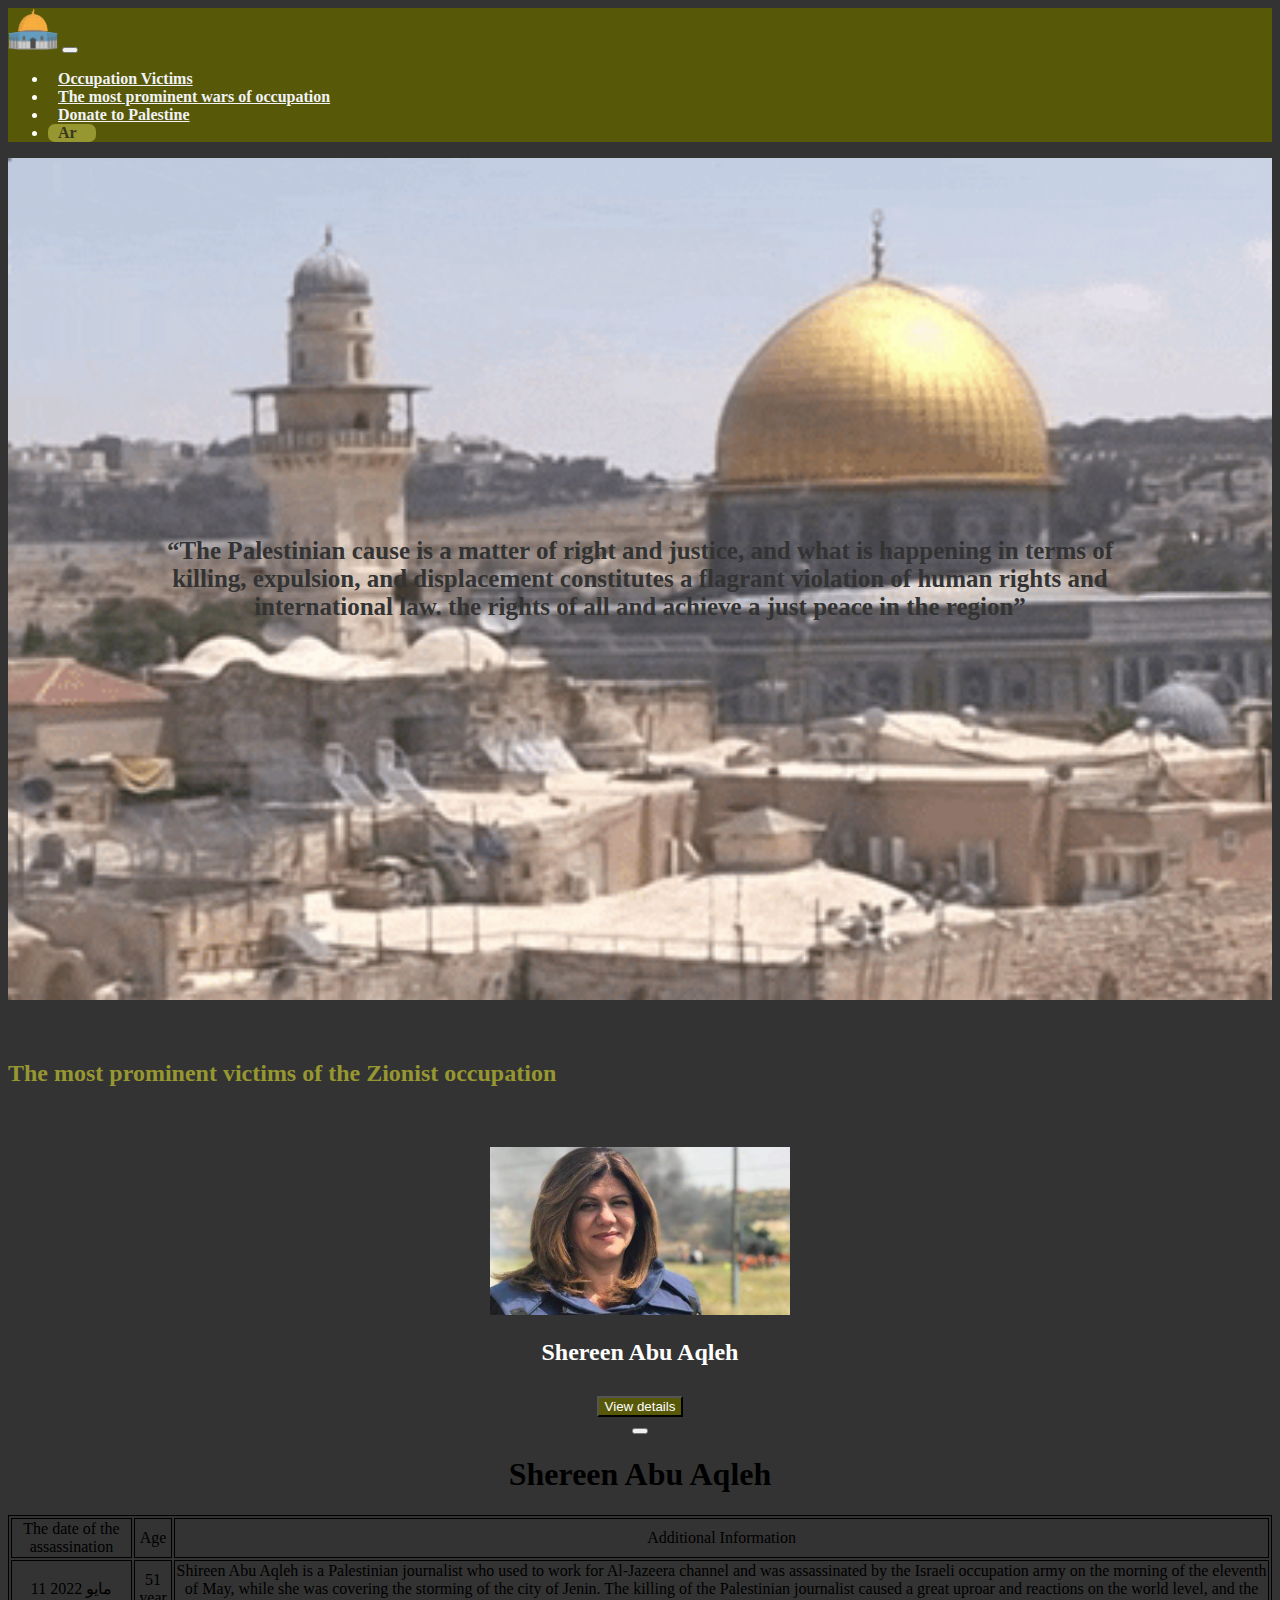
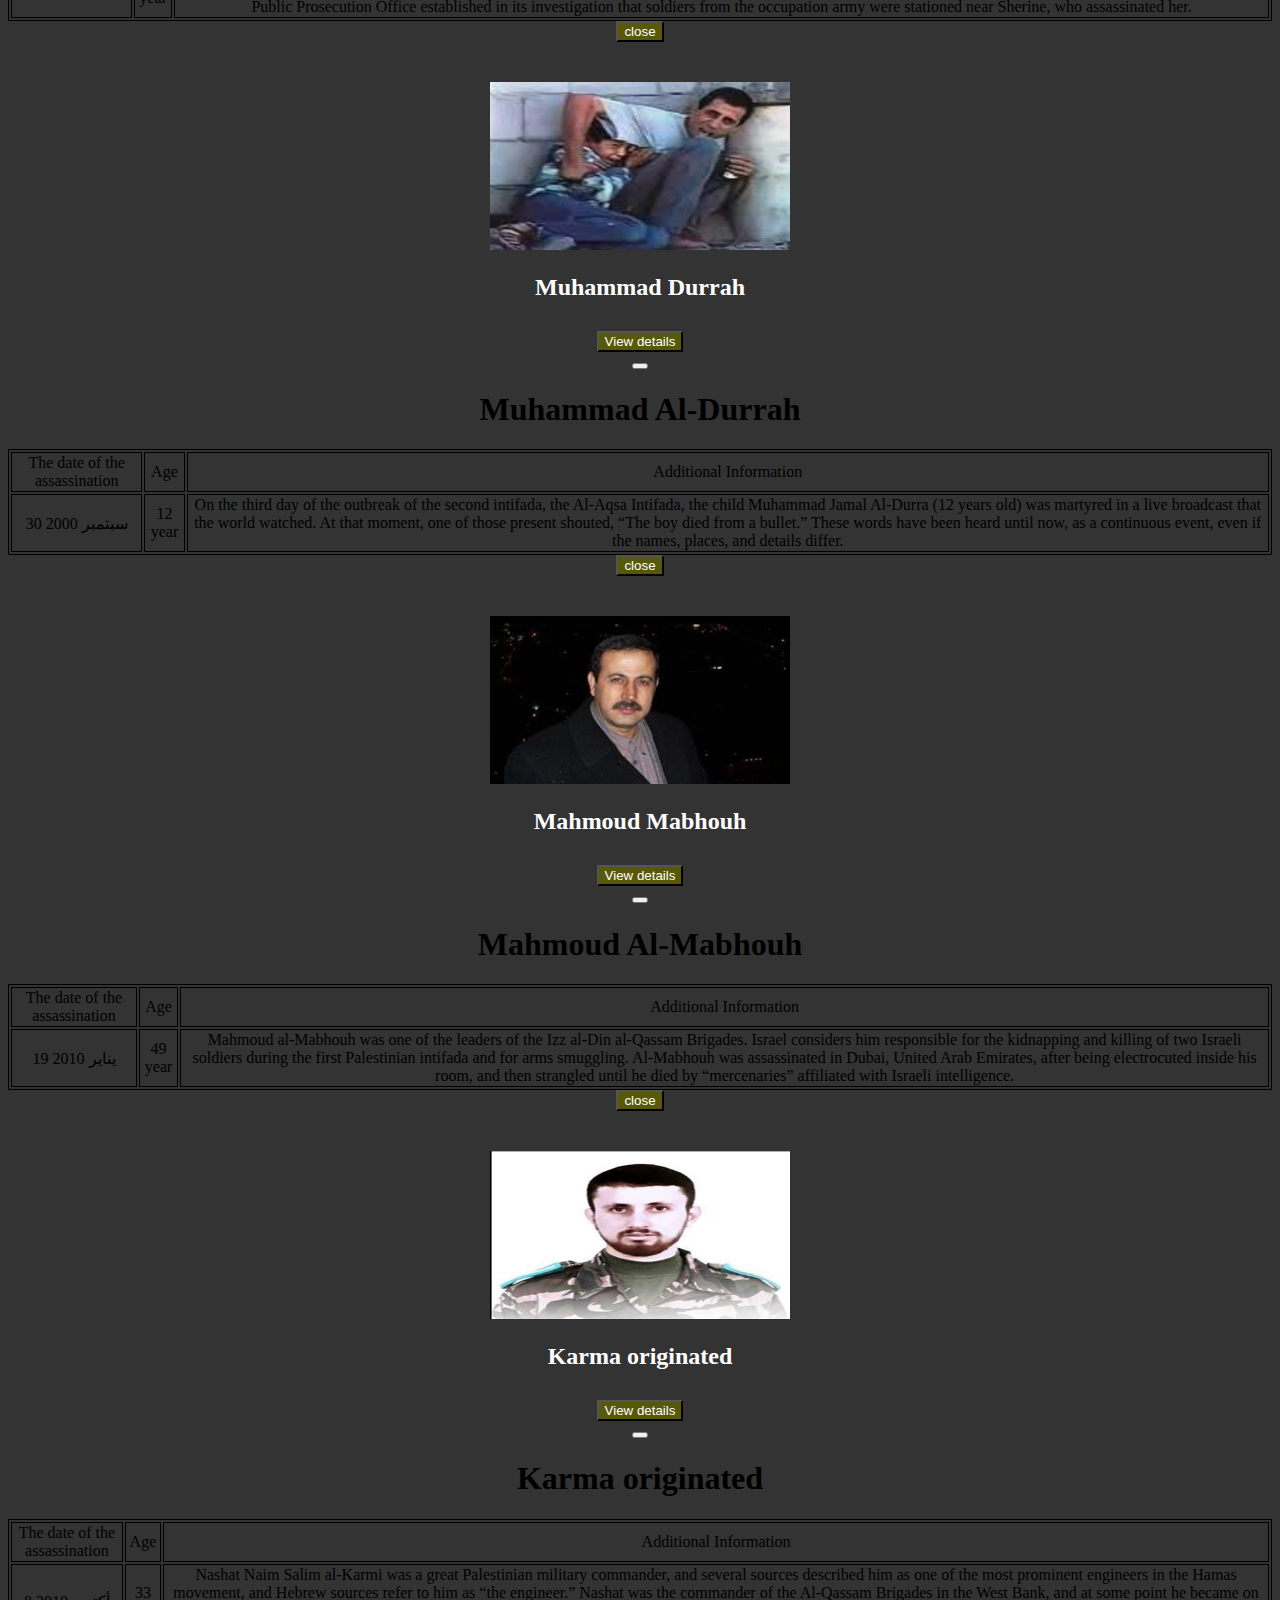
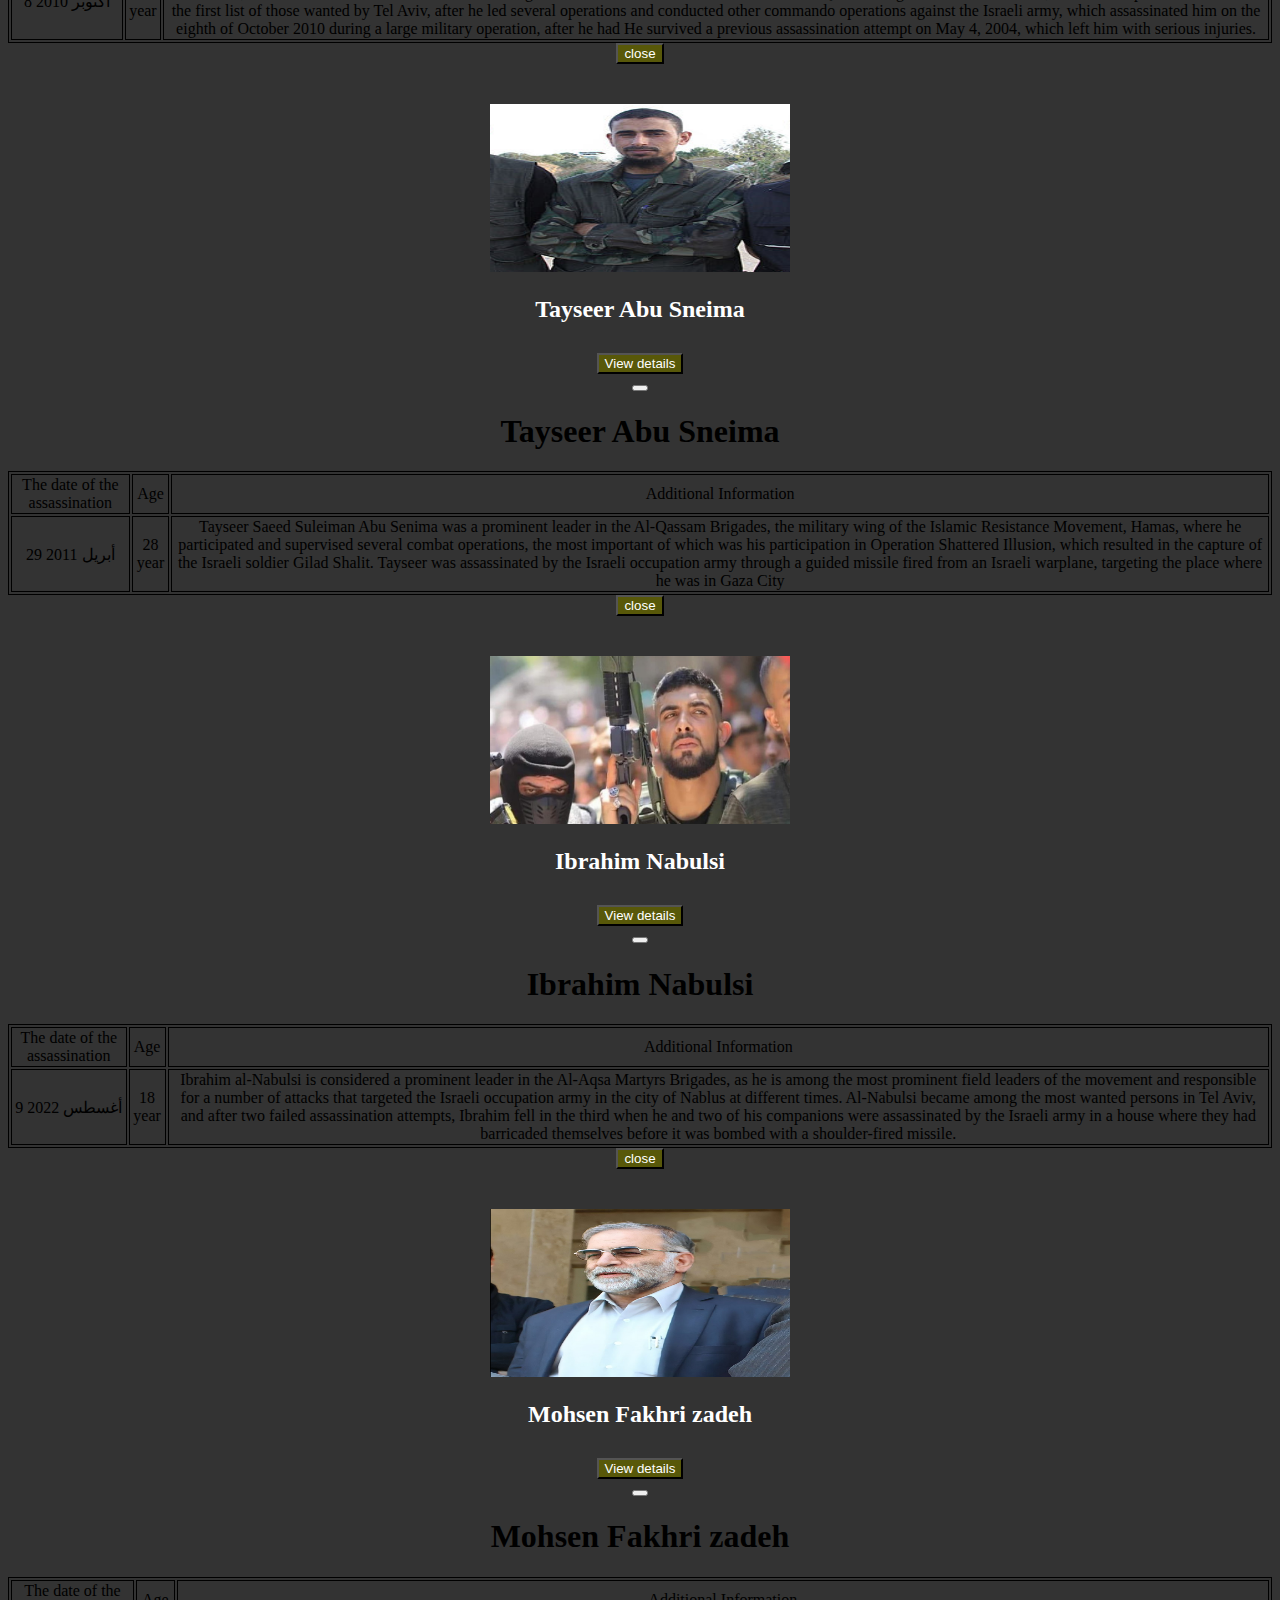
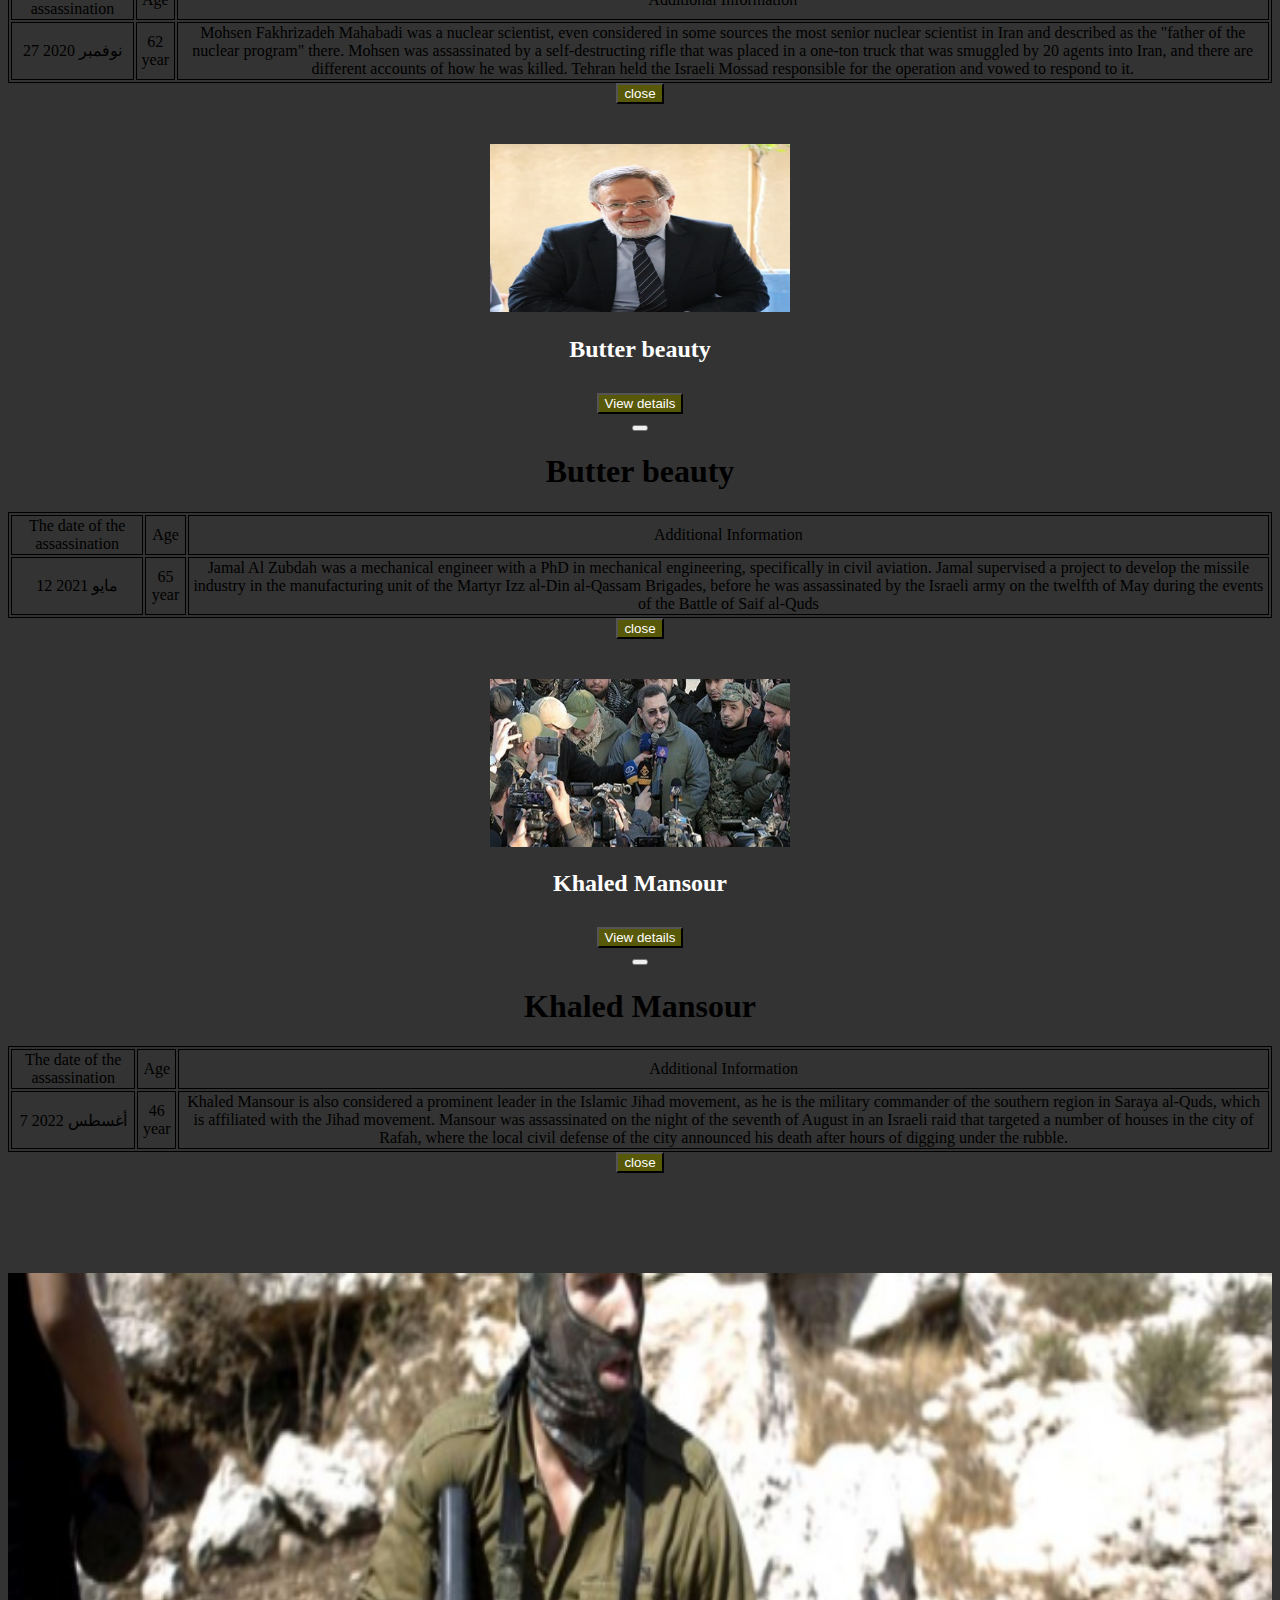
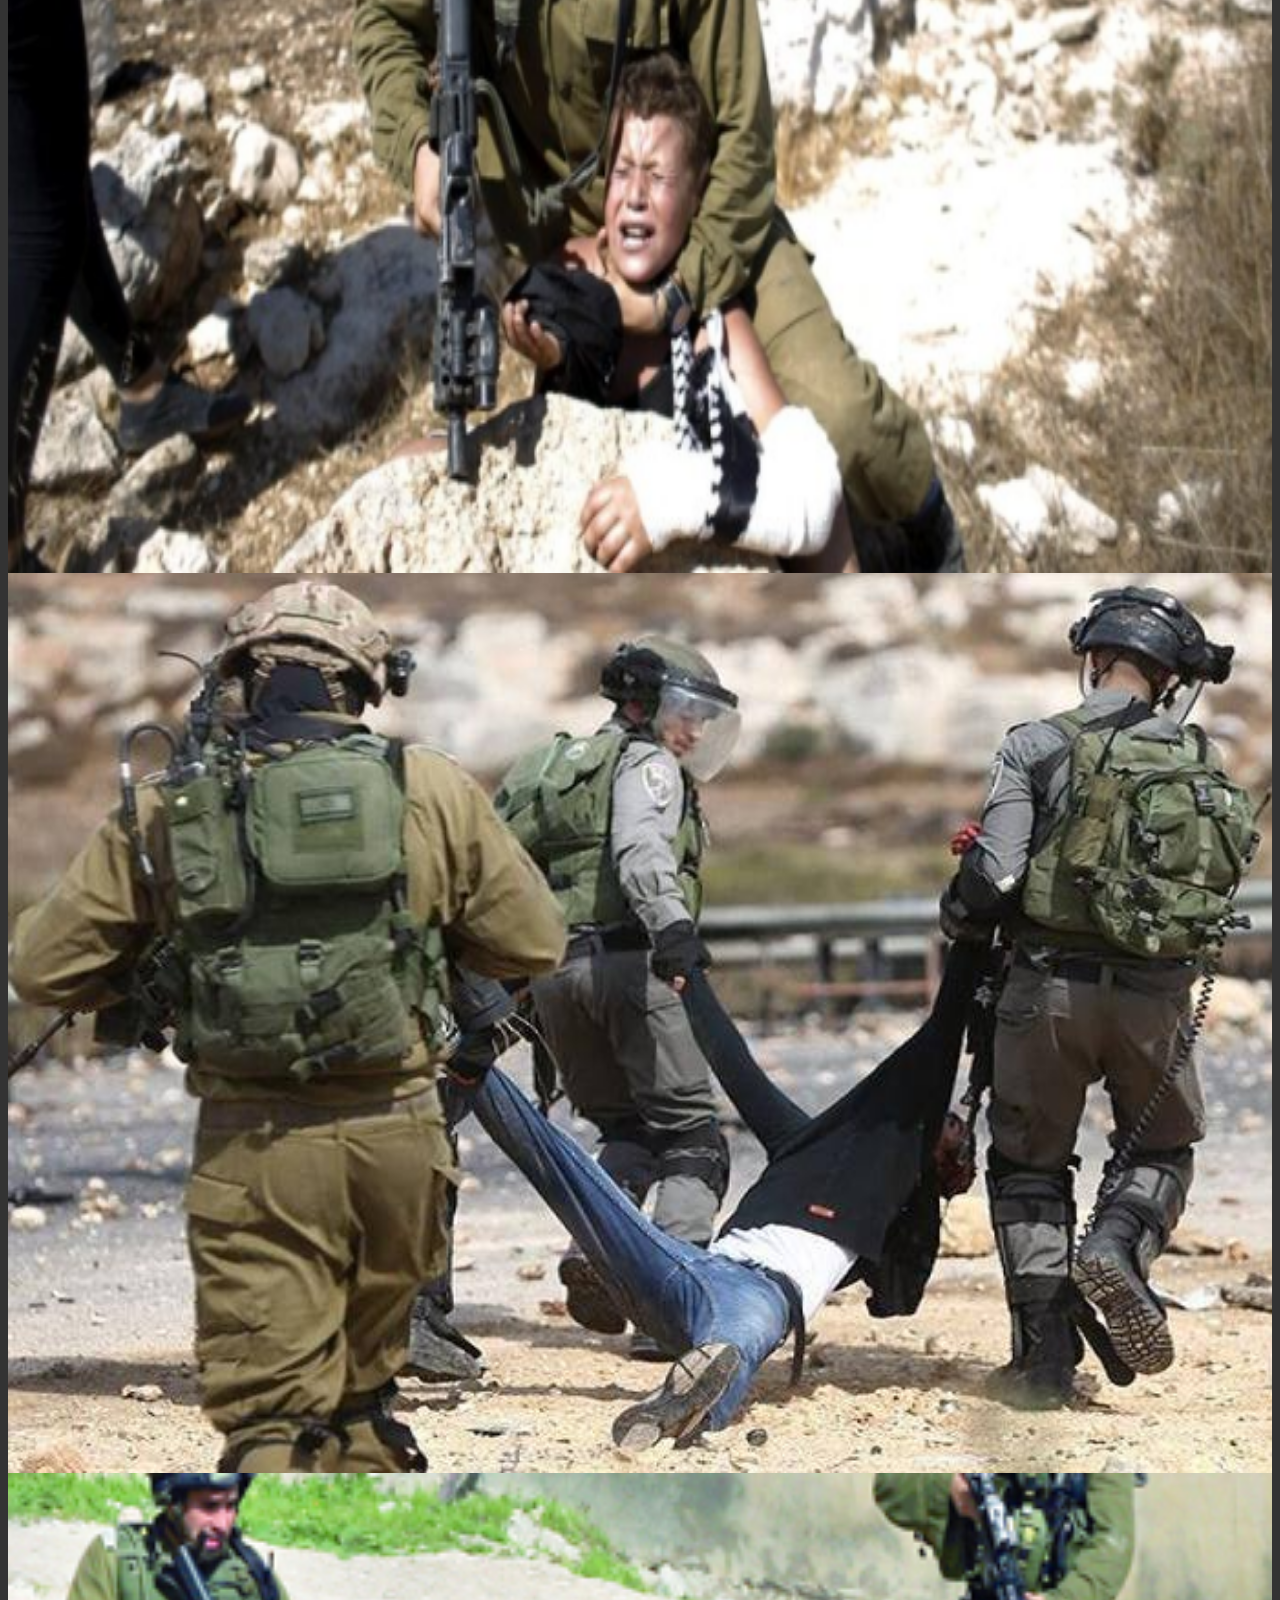
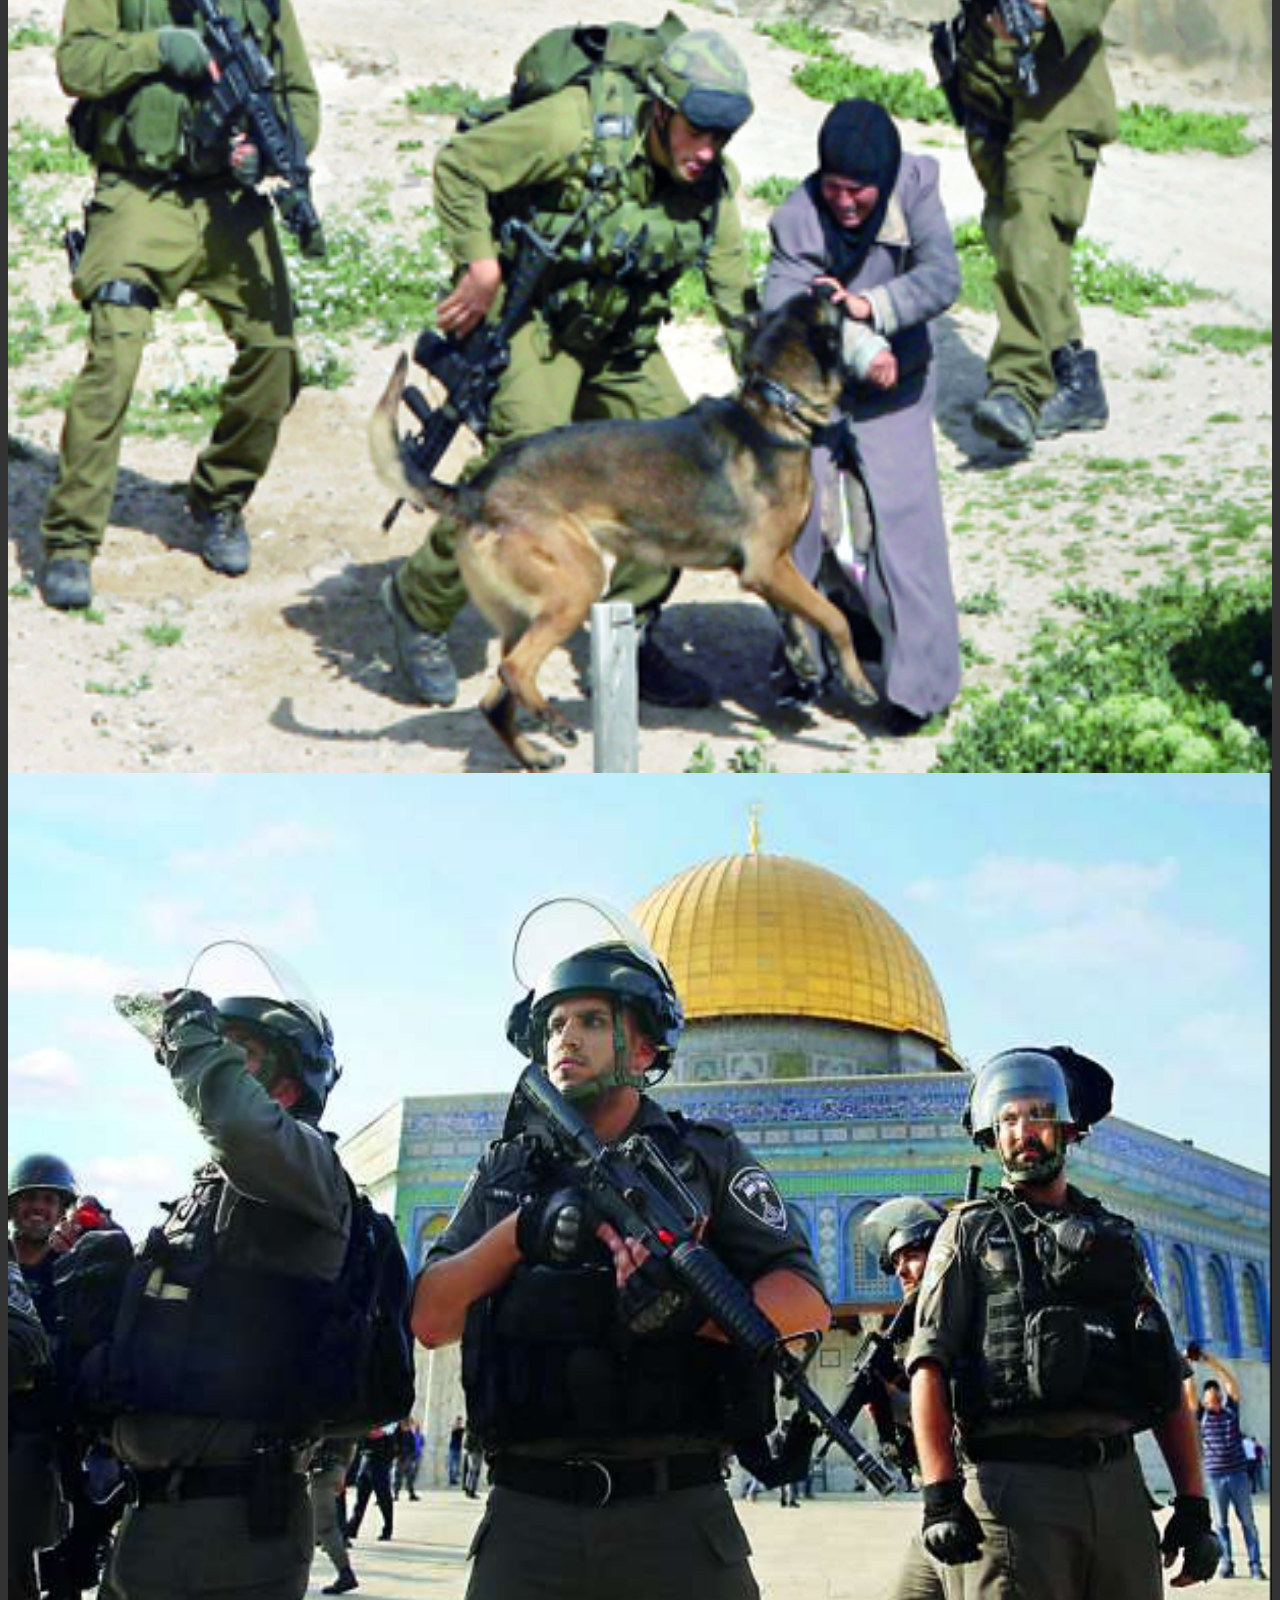
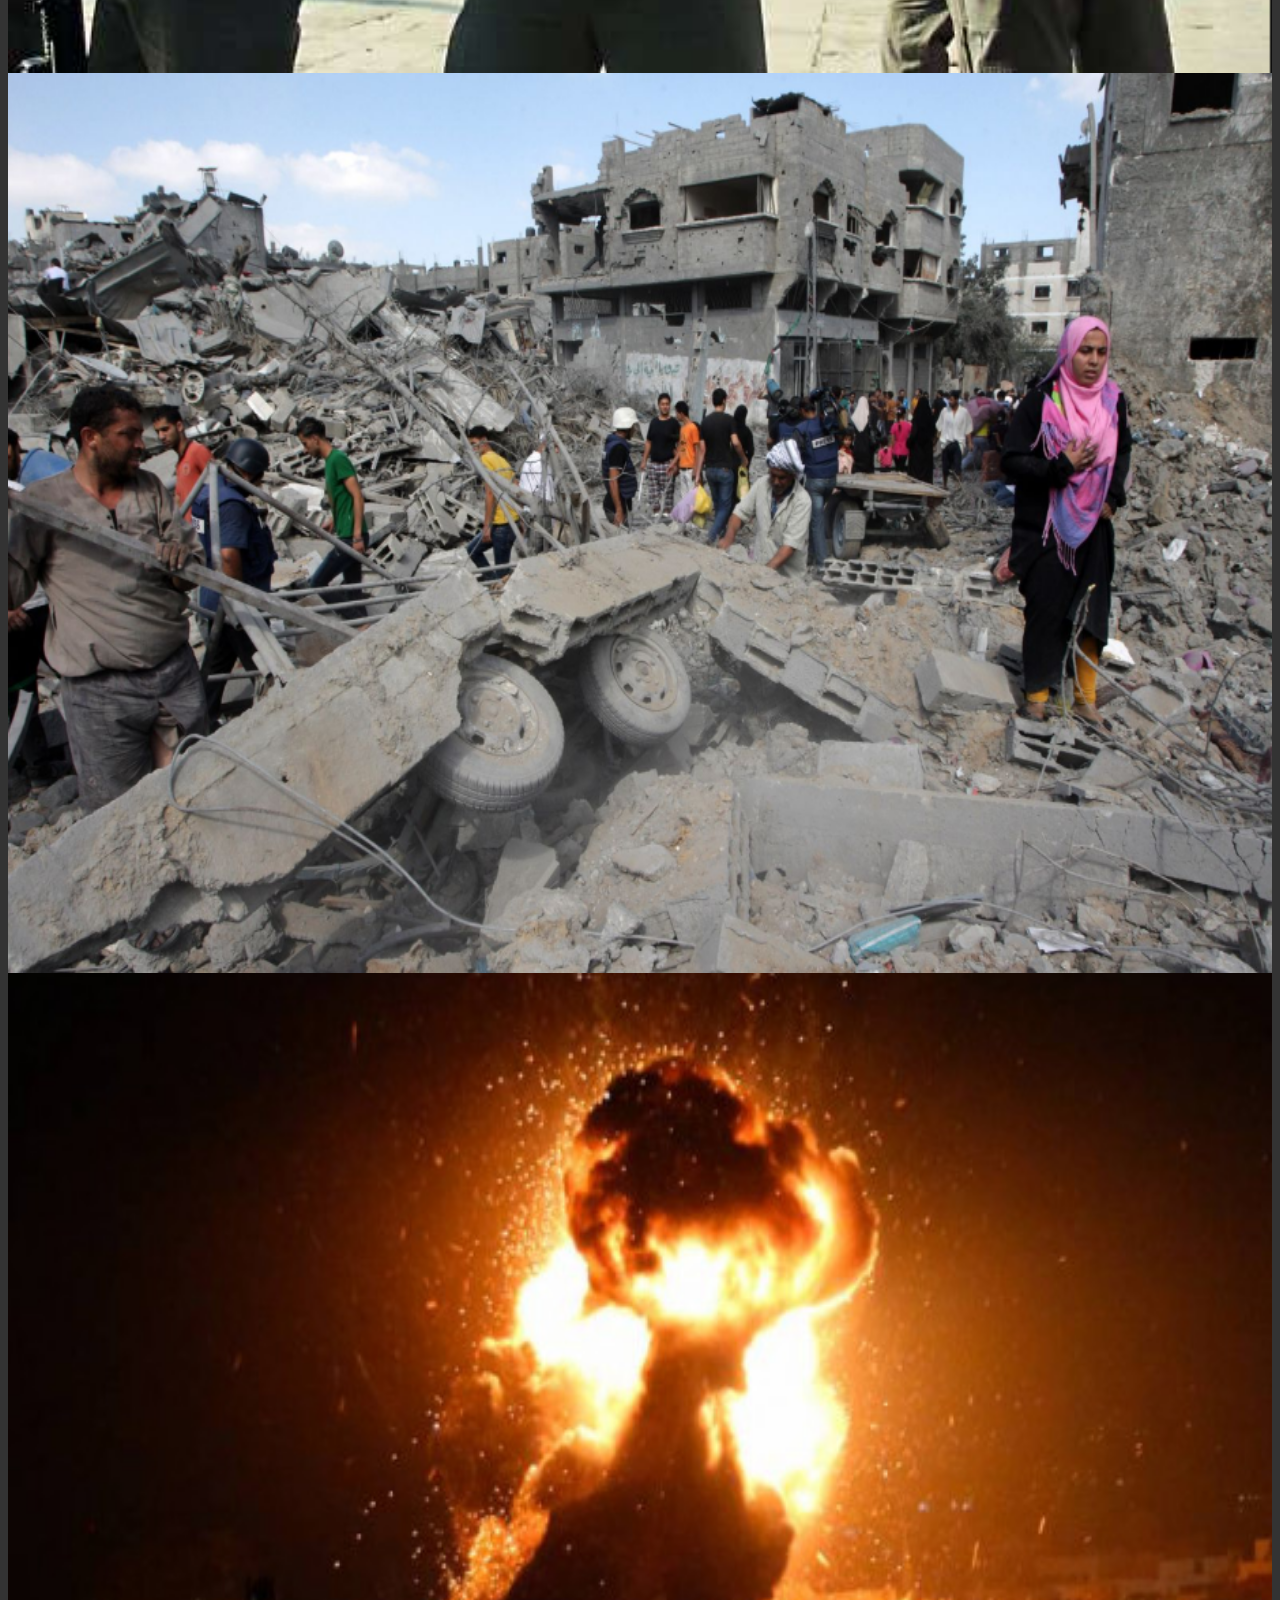
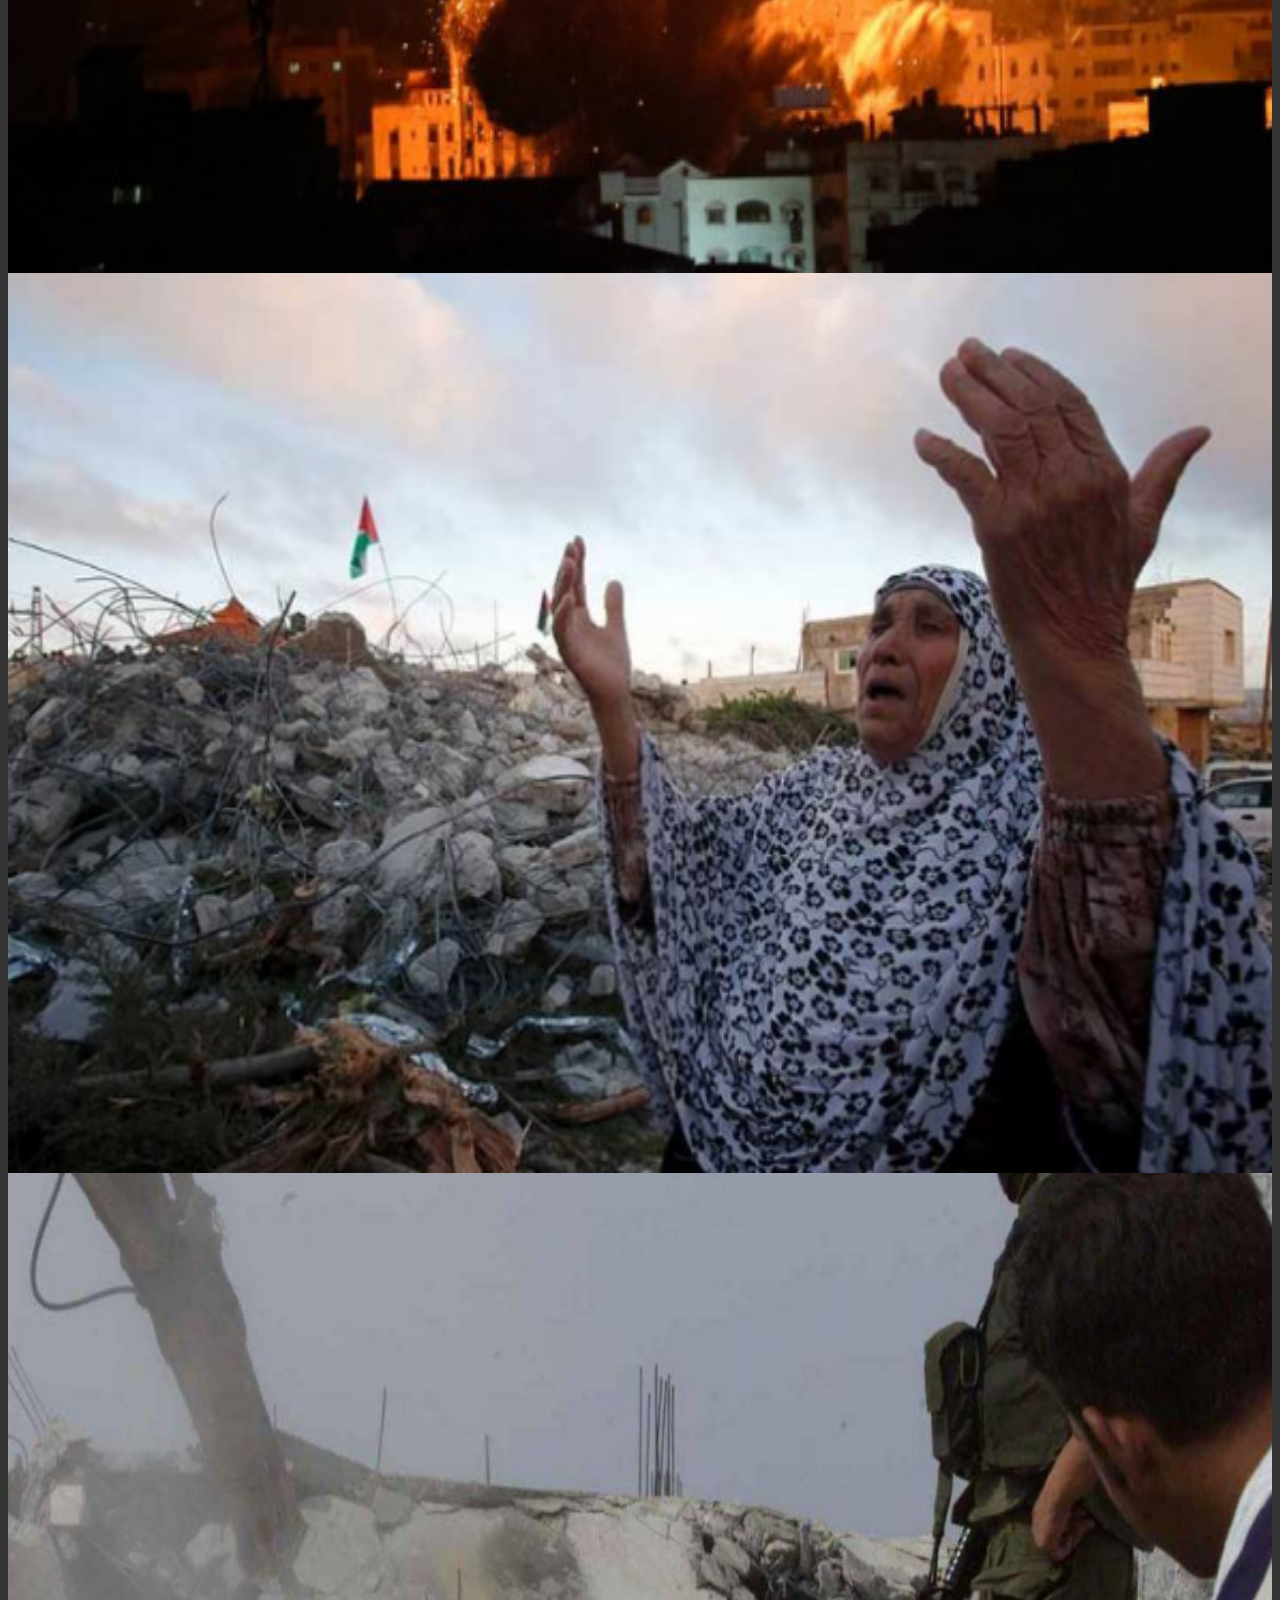
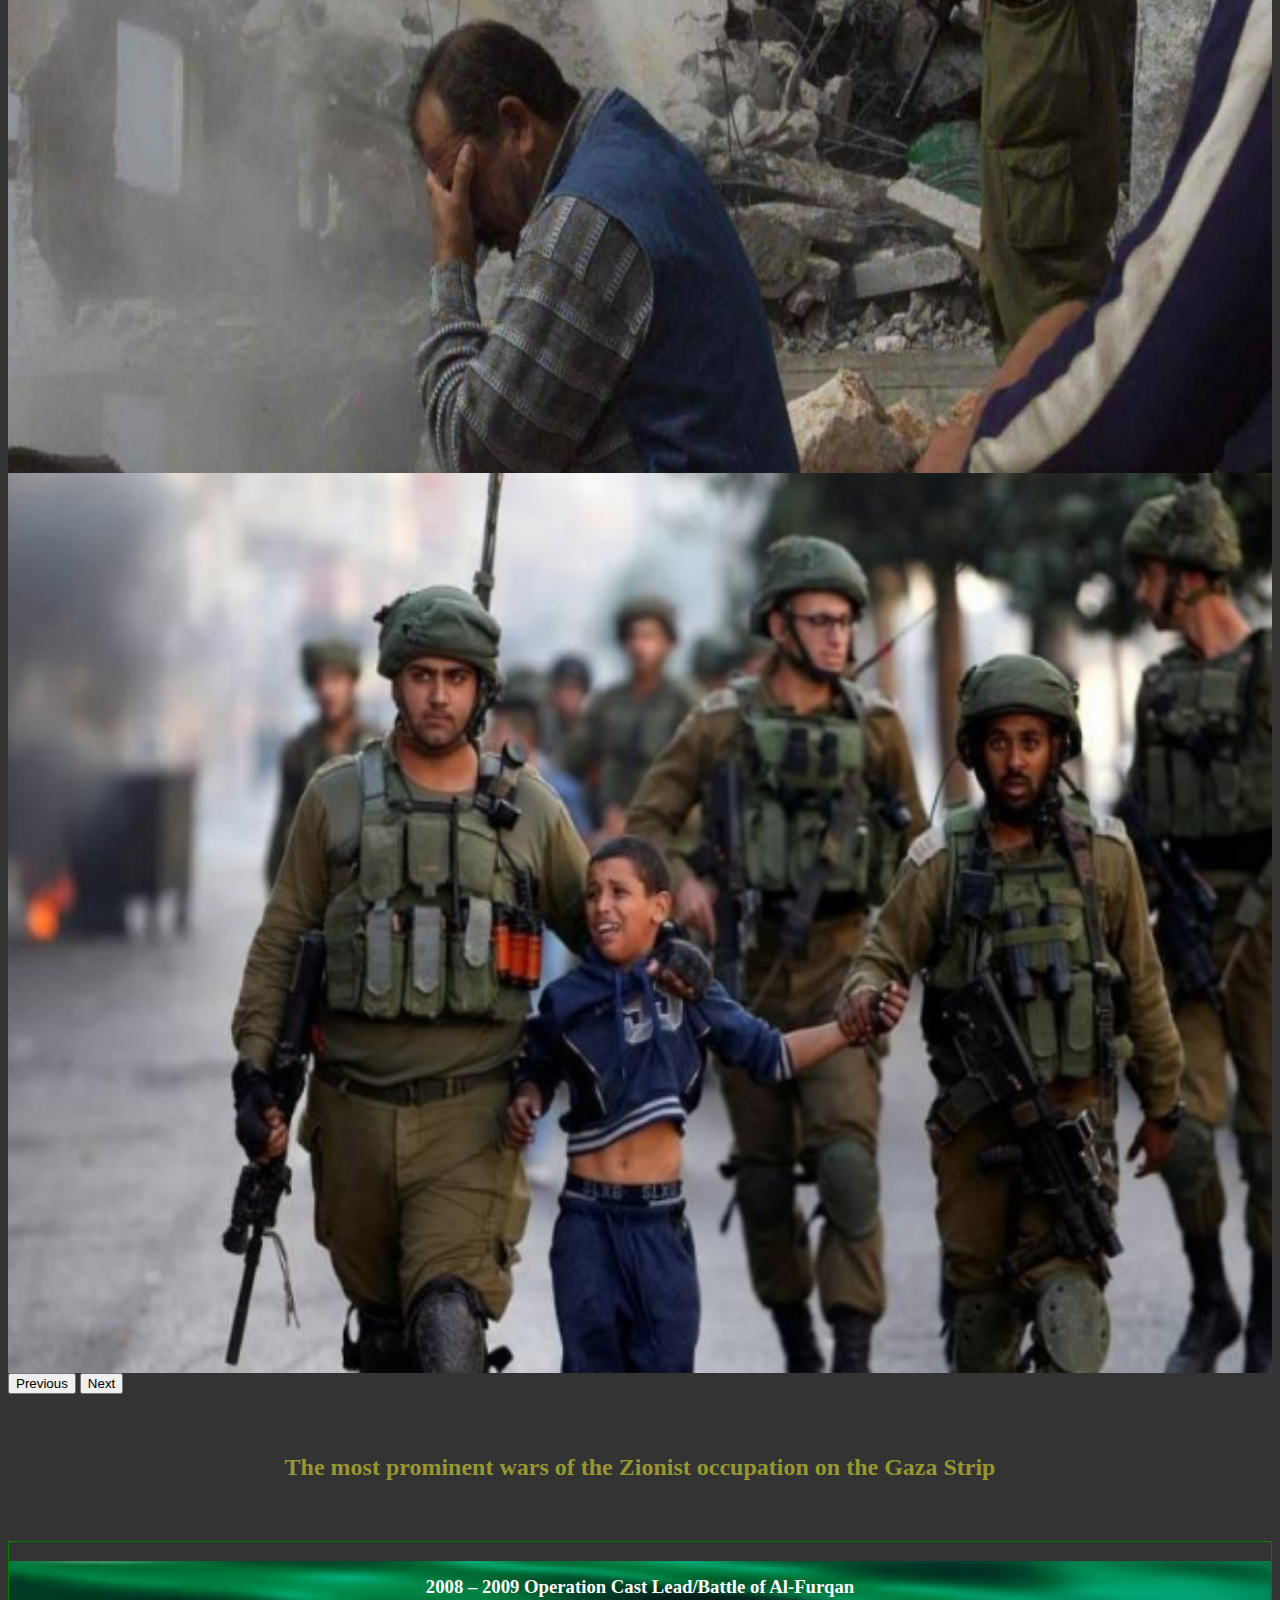
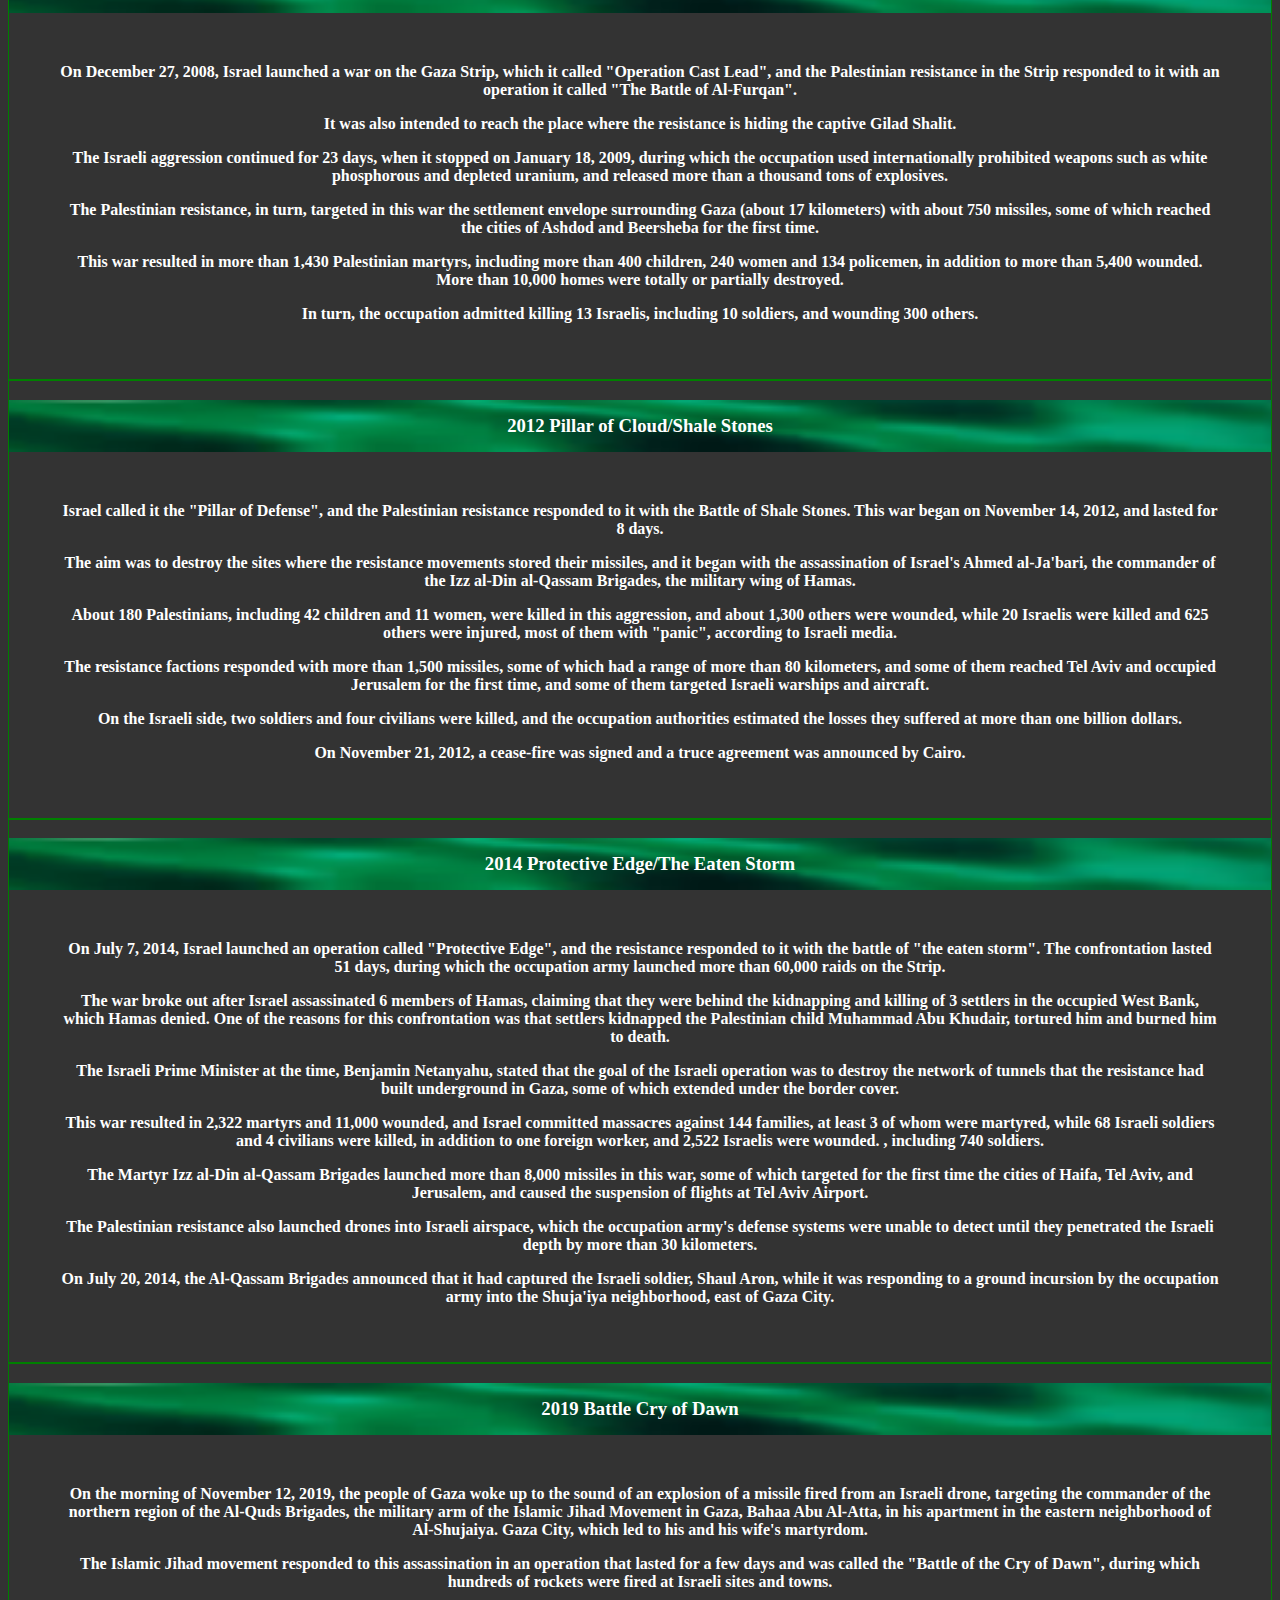
<file: index.html>
<!DOCTYPE html>
<html lang="en" dir="ltr">
<head>
    <meta charset="UTF-8">
    <meta http-equiv="X-UA-Compatible" content="IE=edge">
    <meta name="viewport" content="width=device-width, initial-scale=1.0">
    <title>Palestine</title>
    <!-- icon title -->
    <link class="icon" rel="icon" type="imgs/x-icon" href="images/logo.png">
    <!-- main file css -->
    <link rel="stylesheet" href="css/Palestine.css">
    <!-- cdn bootstrap -->
    <link href="https://cdn.jsdelivr.net/npm/bootstrap@5.3.0-alpha1/dist/css/bootstrap.min.css" rel="stylesheet" integrity="sha384-GLhlTQ8iRABdZLl6O3oVMWSktQOp6b7In1Zl3/Jr59b6EGGoI1aFkw7cmDA6j6gD" crossorigin="anonymous">
    <script src="https://cdn.jsdelivr.net/npm/bootstrap@5.3.0-alpha1/dist/js/bootstrap.bundle.min.js" integrity="sha384-w76AqPfDkMBDXo30jS1Sgez6pr3x5MlQ1ZAGC+nuZB+EYdgRZgiwxhTBTkF7CXvN" crossorigin="anonymous"></script>
    <!-- cdn fontawesome -->
    <link rel="stylesheet" href="https://cdnjs.cloudflare.com/ajax/libs/font-awesome/6.3.0/css/all.min.css" integrity="sha512-SzlrxWUlpfuzQ+pcUCosxcglQRNAq/DZjVsC0lE40xsADsfeQoEypE+enwcOiGjk/bSuGGKHEyjSoQ1zVisanQ==" crossorigin="anonymous" referrerpolicy="no-referrer" />
</head>
<body>
  <span class="up"><img src="images/output-onlinegiftools.gif" alt=""></span>
<!-- start navbar -->
<nav class="navbar navbar-expand-lg">
    <div class="container">
      <a class="navbar-logo" href="#"><img src="images/logo.png" alt=""></a>
      <button class="navbar-toggler" type="button" data-bs-toggle="collapse" data-bs-target="#navbar" aria-controls="navbarScroll" aria-expanded="false" aria-label="Toggle navigation">
        <span class="navbar-toggler-icon"></span>
      </button>
      <div class="collapse navbar-collapse" id="navbar">
        <ul class="navbar-nav ms-auto my-2 my-lg-0 navbar-nav" style="--bs-scroll-height: 100px;">
          <li class="nav-item">
            <a class="nav-link" data-section=".dahia" href="#">Occupation Victims</a>
          </li>
          <li class="nav-item">
            <a class="nav-link" data-section=".hrowb" href="#">The most prominent wars of occupation</a>
          </li>
          <li class="nav-item">
            <a class="nav-link" data-section=".donation" href="#">Donate to Palestine</a>
          </li>
          <li class="nav-item">
            <a class="global" href="https://vo3lt.github.io/PalestineAr/">Ar &nbsp;<i class="global fa-solid fa-globe fa-spin"></i></a>
          </li>
        </ul>
      </div>
    </div>
  </nav>
      <style>
    .navbar-toggler:focus {
     --bs-navbar-toggler-focus-width: 0 !important;
}

@media (max-width: 991px) {
    .navbar ul li a {
        margin-bottom: 20px !important;
    }
}
  </style>
<!-- end navbar -->
<!-- start home -->
<section class="home">
    <div class="container">
        <div class="text">
            <!-- <h1>القضيه الفلسطينيه</h1> -->
            <p>“The Palestinian cause is a matter of right and justice, and what is happening in terms of killing, expulsion, and displacement constitutes a flagrant violation of human rights and international law. the rights of all and achieve a just peace in the region”</p>
        </div>
    </div>
</section>
<!-- end home -->
<!-- start abuot -->
<section class="dahia" id="dahia">
    <div class="container">
        <h2 class="main-title text-center">The most prominent victims of the Zionist occupation</h2>
        <div class="row">
            <div class="box col-md-12 col-lg-4 pb-3">
                <div class="imgs">
                    <img src="images/Shireen_Abu_Akleh.jpg" alt="img">
                </div>
                <div class="box-text text-center">
                    <h2>Shereen Abu Aqleh</h2>
                    <button type="button" class="btn" data-bs-toggle="modal" data-bs-target="#exampleModal">
                        View details
                      </button>
                      <!-- Modal -->
<div class="modal fade" id="exampleModal" tabindex="-1" aria-labelledby="exampleModalLabel" aria-hidden="true">
    <div class="modal-dialog">
      <div class="modal-content">
        <div class="modal-header">
          <button type="button" class="btn-close" data-bs-dismiss="modal" aria-label="Close"></button>
          <h1 class="modal-title fs-5 m-auto" id="exampleModalLabel">Shereen Abu Aqleh</h1>
        </div>
        <div class="modal-body">
            <table>
                <thead>
                    <tr>
                        <td>The date of the assassination</td>
                        <td>Age</td>
                        <td>Additional Information</td>
                    </tr>
                  </thead>
                  <tbody>
                    <tr>
                      <td>11 مايو 2022</td>
                      <td>51 year</td>
                      <td>Shireen Abu Aqleh is a Palestinian journalist who used to work for Al-Jazeera channel and was assassinated by the Israeli occupation army on the morning of the eleventh of May, while she was covering the storming of the city of Jenin. The killing of the Palestinian journalist caused a great uproar and reactions on the world level, and the Public Prosecution Office established in its investigation that soldiers from the occupation army were stationed near Sherine, who assassinated her.</td>
                    </tr>
                  </tbody>
            </table>
        </div>
        <div class="modal-footer">
          <button type="button" class="btn btn-secondary m-auto" data-bs-dismiss="modal">close</button>
        </div>
      </div>
    </div>
  </div>
                </div>
            </div>
            <div class="box col-md-12 col-lg-4 pb-3">
                <div class="imgs">
                    <img src="images/mohamed-aldora.jpg" alt="img">
                </div>
                <div class="box-text text-center">
                    <h2>Muhammad Durrah</h2>
                    <button type="button" class="btn" data-bs-toggle="modal" data-bs-target="#exampleModal-2">
                        View details
                      </button>
                      <!-- Modal -->
<div class="modal fade" id="exampleModal-2" tabindex="-1" aria-labelledby="exampleModalLabel" aria-hidden="true">
    <div class="modal-dialog">
      <div class="modal-content">
        <div class="modal-header">
          <button type="button" class="btn-close" data-bs-dismiss="modal" aria-label="Close"></button>
          <h1 class="modal-title fs-5 m-auto" id="exampleModalLabel">Muhammad Al-Durrah</h1>
        </div>
        <div class="modal-body">
            <table>
                <thead>
                    <tr>
                        <td>The date of the assassination</td>
                        <td>Age</td>
                        <td>Additional Information</td>
                    </tr>
                  </thead>
                  <tbody>
                    <tr>
                      <td>30 سبتمبر 2000</td>
                      <td>12 year</td>
                      <td>On the third day of the outbreak of the second intifada, the Al-Aqsa Intifada, the child Muhammad Jamal Al-Durra (12 years old) was martyred in a live broadcast that the world watched. At that moment, one of those present shouted, “The boy died from a bullet.” These words have been heard until now, as a continuous event, even if the names, places, and details differ.</td>
                    </tr>
                  </tbody>
            </table>
        </div>
        <div class="modal-footer">
          <button type="button" class="btn btn-secondary m-auto" data-bs-dismiss="modal">close</button>
        </div>
      </div>
    </div>
  </div>
                </div>
            </div>
            <div class="box col-md-12 col-lg-4 pb-3">
                <div class="imgs">
                    <img src="images/80px-محمود_المبحوح.png" alt="img">
                    <div class="box-text text-center">
                        <h2>Mahmoud Mabhouh</h2>
                        <button type="button" class="btn" data-bs-toggle="modal" data-bs-target="#exampleModal-3">
                            View details
                          </button>
                          <!-- Modal -->
    <div class="modal fade" id="exampleModal-3" tabindex="-1" aria-labelledby="exampleModalLabel" aria-hidden="true">
        <div class="modal-dialog">
          <div class="modal-content">
            <div class="modal-header">
              <button type="button" class="btn-close" data-bs-dismiss="modal" aria-label="Close"></button>
              <h1 class="modal-title fs-5 m-auto" id="exampleModalLabel">Mahmoud Al-Mabhouh</h1>
            </div>
            <div class="modal-body">
                <table>
                    <thead>
                        <tr>
                          <td>The date of the assassination</td>
                          <td>Age</td>
                          <td>Additional Information</td> 
                        </tr>
                      </thead>
                      <tbody>
                        <tr>
                          <td>19 يناير 2010</td>
                          <td>49 year</td>
                          <td>Mahmoud al-Mabhouh was one of the leaders of the Izz al-Din al-Qassam Brigades. Israel considers him responsible for the kidnapping and killing of two Israeli soldiers during the first Palestinian intifada and for arms smuggling. Al-Mabhouh was assassinated in Dubai, United Arab Emirates, after being electrocuted inside his room, and then strangled until he died by “mercenaries” affiliated with Israeli intelligence.</td>                        </tr>
                      </tbody>
                </table>
            </div>
            <div class="modal-footer">
              <button type="button" class="btn btn-secondary m-auto" data-bs-dismiss="modal">close</button>
            </div>
          </div>
        </div>
      </div>
                    </div>
                </div>
            </div>
            <div class="box col-md-12 col-lg-4 pb-3">
                <div class="imgs">
                    <img src="images/نشأت الكرمى.png" alt="img">
                    <div class="box-text text-center">
                        <h2>Karma originated</h2>
                        <button type="button" class="btn" data-bs-toggle="modal" data-bs-target="#exampleModal-4">
                            View details
                          </button>
                          <!-- Modal -->
    <div class="modal fade" id="exampleModal-4" tabindex="-1" aria-labelledby="exampleModalLabel" aria-hidden="true">
        <div class="modal-dialog">
          <div class="modal-content">
            <div class="modal-header">
              <button type="button" class="btn-close" data-bs-dismiss="modal" aria-label="Close"></button>
              <h1 class="modal-title fs-5 m-auto" id="exampleModalLabel">Karma originated</h1>
            </div>
            <div class="modal-body">
                <table>
                    <thead>
                        <tr>
                            <td>The date of the assassination</td>
                            <td>Age</td>
                            <td>Additional Information</td>
                        </tr>
                      </thead>
                      <tbody>
                        <tr>
                          <td>8 أكتوبر 2010</td>
                          <td>33 year</td>
                          <td>Nashat Naim Salim al-Karmi was a great Palestinian military commander, and several sources described him as one of the most prominent engineers in the Hamas movement, and Hebrew sources refer to him as “the engineer.” Nashat was the commander of the Al-Qassam Brigades in the West Bank, and at some point he became on the first list of those wanted by Tel Aviv, after he led several operations and conducted other commando operations against the Israeli army, which assassinated him on the eighth of October 2010 during a large military operation, after he had He survived a previous assassination attempt on May 4, 2004, which left him with serious injuries.</td>                        </tr>
                      </tbody>
                </table>
            </div>
            <div class="modal-footer">
              <button type="button" class="btn btn-secondary m-auto" data-bs-dismiss="modal">close</button>
            </div>
          </div>
        </div>
      </div>
                    </div>
                </div>
            </div>
            <div class="box col-md-12 col-lg-4 pb-3">
                <div class="imgs">
                    <img src="images/تيسير-ابو سنيمه.png" alt="img">
                    <div class="box-text text-center">
                        <h2>Tayseer Abu Sneima</h2>
                        <button type="button" class="btn" data-bs-toggle="modal" data-bs-target="#exampleModal-5">
                            View details
                          </button>
                          <!-- Modal -->
    <div class="modal fade" id="exampleModal-5" tabindex="-1" aria-labelledby="exampleModalLabel" aria-hidden="true">
        <div class="modal-dialog">
          <div class="modal-content">
            <div class="modal-header">
              <button type="button" class="btn-close" data-bs-dismiss="modal" aria-label="Close"></button>
              <h1 class="modal-title fs-5 m-auto" id="exampleModalLabel">Tayseer Abu Sneima</h1>
            </div>
            <div class="modal-body">
                <table>
                    <thead>
                        <tr>
                            <td>The date of the assassination</td>
                            <td>Age</td>
                            <td>Additional Information</td>
                        </tr>
                      </thead>
                      <tbody>
                        <tr>
                          <td>29 أبريل 2011</td>
                          <td>28 year</td>
                          <td>Tayseer Saeed Suleiman Abu Senima was a prominent leader in the Al-Qassam Brigades, the military wing of the Islamic Resistance Movement, Hamas, where he participated and supervised several combat operations, the most important of which was his participation in Operation Shattered Illusion, which resulted in the capture of the Israeli soldier Gilad Shalit. Tayseer was assassinated by the Israeli occupation army through a guided missile fired from an Israeli warplane, targeting the place where he was in Gaza City</td>                        </tr>
                      </tbody>
                </table>
            </div>
            <div class="modal-footer">
              <button type="button" class="btn btn-secondary m-auto" data-bs-dismiss="modal">close</button>
            </div>
          </div>
        </div>
      </div>
                    </div>
                </div>
            </div>
            <div class="box col-md-12 col-lg-4 pb-3">
                <div class="imgs">
                    <img src="images/ابراهيم النابلسى.png" alt="img">
                    <div class="box-text text-center">
                        <h2>Ibrahim Nabulsi</h2>
                        <button type="button" class="btn" data-bs-toggle="modal" data-bs-target="#exampleModal-6">
                            View details
                          </button>
                          <!-- Modal -->
    <div class="modal fade" id="exampleModal-6" tabindex="-1" aria-labelledby="exampleModalLabel" aria-hidden="true">
        <div class="modal-dialog">
          <div class="modal-content">
            <div class="modal-header">
              <button type="button" class="btn-close" data-bs-dismiss="modal" aria-label="Close"></button>
              <h1 class="modal-title fs-5 m-auto" id="exampleModalLabel">Ibrahim Nabulsi</h1>
            </div>
            <div class="modal-body">
                <table>
                    <thead>
                        <tr>
                            <td>The date of the assassination</td>
                            <td>Age</td>
                            <td>Additional Information</td>
                        </tr>
                      </thead>
                      <tbody>
                        <tr>
                          <td>9 أغسطس 2022</td>
                          <td>18 year</td>
                          <td> Ibrahim al-Nabulsi is considered a prominent leader in the Al-Aqsa Martyrs Brigades, as he is among the most prominent field leaders of the movement and responsible for a number of attacks that targeted the Israeli occupation army in the city of Nablus at different times. Al-Nabulsi became among the most wanted persons in Tel Aviv, and after two failed assassination attempts, Ibrahim fell in the third when he and two of his companions were assassinated by the Israeli army in a house where they had barricaded themselves before it was bombed with a shoulder-fired missile.</td>                        </tr>
                      </tbody>
                </table>
            </div>
            <div class="modal-footer">
              <button type="button" class="btn btn-secondary m-auto" data-bs-dismiss="modal">close</button>
            </div>
          </div>
        </div>
      </div>
                    </div>
                </div>
            </div>
            <div class="box col-md-12 col-lg-4 pb-3">
                <div class="imgs">
                    <img src="images/محسن فخرى.png" alt="img">
                    <div class="box-text text-center">
                        <h2>Mohsen Fakhri zadeh</h2>
                        <button type="button" class="btn" data-bs-toggle="modal" data-bs-target="#exampleModal-7">
                            View details
                          </button>
                          <!-- Modal -->
    <div class="modal fade" id="exampleModal-7" tabindex="-1" aria-labelledby="exampleModalLabel" aria-hidden="true">
        <div class="modal-dialog">
          <div class="modal-content">
            <div class="modal-header">
              <button type="button" class="btn-close" data-bs-dismiss="modal" aria-label="Close"></button>
              <h1 class="modal-title fs-5 m-auto" id="exampleModalLabel">Mohsen Fakhri zadeh</h1>
            </div>
            <div class="modal-body">
                <table>
                    <thead>
                        <tr>
                            <td>The date of the assassination</td>
                            <td>Age</td>
                            <td>Additional Information</td>
                        </tr>
                      </thead>
                      <tbody>
                        <tr>
                          <td>27 نوفمبر 2020</td>
                          <td>62 year</td>
                          <td>Mohsen Fakhrizadeh Mahabadi was a nuclear scientist, even considered in some sources the most senior nuclear scientist in Iran and described as the "father of the nuclear program" there. Mohsen was assassinated by a self-destructing rifle that was placed in a one-ton truck that was smuggled by 20 agents into Iran, and there are different accounts of how he was killed. Tehran held the Israeli Mossad responsible for the operation and vowed to respond to it.</td>                        </tr>
                      </tbody>
                </table>
            </div>
            <div class="modal-footer">
              <button type="button" class="btn btn-secondary m-auto" data-bs-dismiss="modal">close</button>
            </div>
          </div>
        </div>
      </div>
                    </div>
                </div>
            </div>
            <div class="box col-md-12 col-lg-4 pb-3">
                <div class="imgs">
                    <img src="images/جمال الزبده.png" alt="img">
                    <div class="box-text text-center">
                        <h2>Butter beauty</h2>
                        <button type="button" class="btn" data-bs-toggle="modal" data-bs-target="#exampleModal-8">
                            View details
                          </button>
                          <!-- Modal -->
    <div class="modal fade" id="exampleModal-8" tabindex="-1" aria-labelledby="exampleModalLabel" aria-hidden="true">
        <div class="modal-dialog">
          <div class="modal-content">
            <div class="modal-header">
              <button type="button" class="btn-close" data-bs-dismiss="modal" aria-label="Close"></button>
              <h1 class="modal-title fs-5 m-auto" id="exampleModalLabel">Butter beauty</h1>
            </div>
            <div class="modal-body">
                <table>
                    <thead>
                        <tr>
                            <td>The date of the assassination</td>
                            <td>Age</td>
                            <td>Additional Information</td>
                        </tr>
                      </thead>
                      <tbody>
                        <tr>
                          <td>12 مايو 2021</td>
                          <td>65 year</td>
                          <td>Jamal Al Zubdah was a mechanical engineer with a PhD in mechanical engineering, specifically in civil aviation. Jamal supervised a project to develop the missile industry in the manufacturing unit of the Martyr Izz al-Din al-Qassam Brigades, before he was assassinated by the Israeli army on the twelfth of May during the events of the Battle of Saif al-Quds</td>                        </tr>
                      </tbody>
                </table>
            </div>
            <div class="modal-footer">
              <button type="button" class="btn btn-secondary m-auto" data-bs-dismiss="modal">close</button>
            </div>
          </div>
        </div>
      </div>
                    </div>
                </div>
            </div>
            <div class="box col-md-12 col-lg-4 pb-3">
                <div class="imgs">
                    <img src="images/خالد منصور.png" alt="img">
                    <div class="box-text text-center">
                        <h2>Khaled Mansour</h2>
                        <button type="button" class="btn" data-bs-toggle="modal" data-bs-target="#exampleModal-9">
                            View details
                          </button>
                          <!-- Modal -->
    <div class="modal fade" id="exampleModal-9" tabindex="-1" aria-labelledby="exampleModalLabel" aria-hidden="true">
        <div class="modal-dialog">
          <div class="modal-content">
            <div class="modal-header">
              <button type="button" class="btn-close" data-bs-dismiss="modal" aria-label="Close"></button>
              <h1 class="modal-title fs-5 m-auto" id="exampleModalLabel">Khaled Mansour</h1>
            </div>
            <div class="modal-body">
                <table>
                    <thead>
                        <tr>
                            <td>The date of the assassination</td>
                            <td>Age</td>
                            <td>Additional Information</td>
                        </tr>
                      </thead>
                      <tbody>
                        <tr>
                          <td>7 أغسطس 2022</td>
                          <td>46 year</td>
                          <td>Khaled Mansour is also considered a prominent leader in the Islamic Jihad movement, as he is the military commander of the southern region in Saraya al-Quds, which is affiliated with the Jihad movement. Mansour was assassinated on the night of the seventh of August in an Israeli raid that targeted a number of houses in the city of Rafah, where the local civil defense of the city announced his death after hours of digging under the rubble.</td>                        </tr>
                      </tbody>
                </table>
            </div>
            <div class="modal-footer">
              <button type="button" class="btn btn-secondary m-auto" data-bs-dismiss="modal">close</button>
            </div>
          </div>
        </div>
      </div>
                    </div>
                </div>
            </div>
        </div>
    </div>
</section>
<!-- end about -->
<!-- start slider -->
<section>
    <div class="slider-box">
        <div id="carouselExampleInterval" class="carousel slide" data-bs-ride="carousel">
            <div class="carousel-inner">
              <div class="carousel-item active" data-bs-interval="2000">
                <img src="images/g-1.png" class="d-block w-100" alt="img">
              </div>
              <div class="carousel-item" data-bs-interval="2000">
                <img src="images/g-2.png" class="d-block w-100" alt="img">
              </div>
              <div class="carousel-item" data-bs-interval="2000">
                <img src="images/g-3.png" class="d-block w-100" alt="img">
              </div>
              <div class="carousel-item" data-bs-interval="2000">
                <img src="images/g-4.png" class="d-block w-100" alt="img">
              </div>
              <div class="carousel-item" data-bs-interval="2000">
                <img src="images/g-5.png" class="d-block w-100" alt="img">
              </div>
              <div class="carousel-item" data-bs-interval="2000">
                <img src="images/g-6.png" class="d-block w-100" alt="img">
              </div>
              <div class="carousel-item" data-bs-interval="2000">
                <img src="images/g-7.png" class="d-block w-100" alt="img">
              </div>
              <div class="carousel-item" data-bs-interval="2000">
                <img src="images/g-8.png" class="d-block w-100" alt="img">
              </div>
              <div class="carousel-item" data-bs-interval="2000">
                <img src="images/g-9.png" class="d-block w-100" alt="img">
              </div>
            </div>
            <button class="carousel-control-prev" type="button" data-bs-target="#carouselExampleInterval" data-bs-slide="prev">
              <span class="carousel-control-prev-icon" aria-hidden="true"></span>
              <span class="visually-hidden">Previous</span>
            </button>
            <button class="carousel-control-next" type="button" data-bs-target="#carouselExampleInterval" data-bs-slide="next">
              <span class="carousel-control-next-icon" aria-hidden="true"></span>
              <span class="visually-hidden">Next</span>
            </button>
        </div>
    </div>
</section>
<!-- end slider -->
<!--  -->
<section class="hrowb" id="hrowb">
    <div class="container">
        <h2 class="main-title text-center fs-3">The most prominent wars of the Zionist occupation on the Gaza Strip</h2>
        <div class="row">
            <div class="text-box col-lg-12 col-md-12">
                <h3>2008 – 2009 Operation Cast Lead/Battle of Al-Furqan</h3>
                <p>On December 27, 2008, Israel launched a war on the Gaza Strip, which it called "Operation Cast Lead", and the Palestinian resistance in the Strip responded to it with an operation it called "The Battle of Al-Furqan".</p>
                </p>
                <p>It was also intended to reach the place where the resistance is hiding the captive Gilad Shalit.</p>
                <p>The Israeli aggression continued for 23 days, when it stopped on January 18, 2009, during which the occupation used internationally prohibited weapons such as white phosphorous and depleted uranium, and released more than a thousand tons of explosives.</p>
                <p>The Palestinian resistance, in turn, targeted in this war the settlement envelope surrounding Gaza (about 17 kilometers) with about 750 missiles, some of which reached the cities of Ashdod and Beersheba for the first time.</p>
                <p>This war resulted in more than 1,430 Palestinian martyrs, including more than 400 children, 240 women and 134 policemen, in addition to more than 5,400 wounded. More than 10,000 homes were totally or partially destroyed.</p>
                <p>In turn, the occupation admitted killing 13 Israelis, including 10 soldiers, and wounding 300 others.</p>
            </div>
            <div class="text-box col-lg-12 col-md-12">
                <h3>2012 Pillar of Cloud/Shale Stones</h3>
                <p>Israel called it the "Pillar of Defense", and the Palestinian resistance responded to it with the Battle of Shale Stones. This war began on November 14, 2012, and lasted for 8 days.</p>
                <p>The aim was to destroy the sites where the resistance movements stored their missiles, and it began with the assassination of Israel's Ahmed al-Ja'bari, the commander of the Izz al-Din al-Qassam Brigades, the military wing of Hamas.</p>
                <p>About 180 Palestinians, including 42 children and 11 women, were killed in this aggression, and about 1,300 others were wounded, while 20 Israelis were killed and 625 others were injured, most of them with "panic", according to Israeli media.</p>
                <p>The resistance factions responded with more than 1,500 missiles, some of which had a range of more than 80 kilometers, and some of them reached Tel Aviv and occupied Jerusalem for the first time, and some of them targeted Israeli warships and aircraft.</p>
                <p>On the Israeli side, two soldiers and four civilians were killed, and the occupation authorities estimated the losses they suffered at more than one billion dollars.</p>
                <p>On November 21, 2012, a cease-fire was signed and a truce agreement was announced by Cairo.</p>
            </div>
            <div class="text-box col-lg-12 col-md-12">
                <h3>2014 Protective Edge/The Eaten Storm</h3>
                <p>On July 7, 2014, Israel launched an operation called "Protective Edge", and the resistance responded to it with the battle of "the eaten storm". The confrontation lasted 51 days, during which the occupation army launched more than 60,000 raids on the Strip.</p>
                <p>The war broke out after Israel assassinated 6 members of Hamas, claiming that they were behind the kidnapping and killing of 3 settlers in the occupied West Bank, which Hamas denied. One of the reasons for this confrontation was that settlers kidnapped the Palestinian child Muhammad Abu Khudair, tortured him and burned him to death.</p>
                <p>The Israeli Prime Minister at the time, Benjamin Netanyahu, stated that the goal of the Israeli operation was to destroy the network of tunnels that the resistance had built underground in Gaza, some of which extended under the border cover.</p>
                <p>This war resulted in 2,322 martyrs and 11,000 wounded, and Israel committed massacres against 144 families, at least 3 of whom were martyred, while 68 Israeli soldiers and 4 civilians were killed, in addition to one foreign worker, and 2,522 Israelis were wounded. , including 740 soldiers.</p>
                <p>The Martyr Izz al-Din al-Qassam Brigades launched more than 8,000 missiles in this war, some of which targeted for the first time the cities of Haifa, Tel Aviv, and Jerusalem, and caused the suspension of flights at Tel Aviv Airport.</p>
                <p>The Palestinian resistance also launched drones into Israeli airspace, which the occupation army's defense systems were unable to detect until they penetrated the Israeli depth by more than 30 kilometers.</p>
                <p>On July 20, 2014, the Al-Qassam Brigades announced that it had captured the Israeli soldier, Shaul Aron, while it was responding to a ground incursion by the occupation army into the Shuja'iya neighborhood, east of Gaza City.</p>
            </div>
            <div class="text-box col-lg-12 col-md-12">
                <h3>2019 Battle Cry of Dawn</h3>
                <p>On the morning of November 12, 2019, the people of Gaza woke up to the sound of an explosion of a missile fired from an Israeli drone, targeting the commander of the northern region of the Al-Quds Brigades, the military arm of the Islamic Jihad Movement in Gaza, Bahaa Abu Al-Atta, in his apartment in the eastern neighborhood of Al-Shujaiya. Gaza City, which led to his and his wife's martyrdom.</p>
                <p>The Islamic Jihad movement responded to this assassination in an operation that lasted for a few days and was called the "Battle of the Cry of Dawn", during which hundreds of rockets were fired at Israeli sites and towns.</p>
                <p>While Israel concealed its human and material losses as a result of the resistance's missiles, its air strikes resulted in the death of 34 Palestinians and the wounding of more than 100 others, including activists in the Al-Quds Brigades, and large numbers of civilians.</p>
                <p>Israel was accusing Abu al-Atta - who was born in Gaza in 1977 and has 5 children - of being directly responsible for launching attacks against Israeli targets.</p>
            </div>
            <div class="text-box col-lg-12 col-md-12">
                <h3>2021 Guardian of the Walls/Sword of Jerusalem</h3>
                </p>
                <p>The Palestinian resistance fired more than 4,000 rockets at towns and cities in Israel, some of which exceeded a range of 250 kilometers, and some targeted Ramon Airport, killing 12 Israelis and wounding about 330 others, according to Israeli sources.</p>
                <p>This war resulted in about 250 Palestinian deaths and more than 5,000 wounded. Israel also bombed several residential towers and announced the destruction of about 100 kilometers of tunnels in Gaza.</p>
                <p>The cease-fire was achieved after mediation, movements and international pressure.</p>
            </div>
            <div class="text-box col-lg-12 col-md-12">
                <h3>2022 Al-Fajr Al-Sadiq/Unity Squares</h3>
                <p>On Friday, August 5, 2022, Israel assassinated the commander of the northern region of the al-Quds Brigades (the military arm of the Islamic Jihad Movement) in Gaza, by targeting him with a drone inside a residential apartment in the "Palestine Tower" in the Rimal neighborhood.</p>
                <p>The assassination came in light of efforts exerted by Egypt to prevent the deterioration of the situation, following Israel's arrest of a prominent leader in the Islamic Jihad movement in Jenin in the West Bank, Bassam al-Saadi.</p>
                <p>Israel called this operation the "Sincere Dawn", and justified the choice of that name as "to confirm its focus on the jihad movement, which takes the color black as a slogan," according to a statement by the occupation army.</p>
                <p>The Islamic Jihad Movement responded with an operation called "United Squares", during which it fired hundreds of rockets at Israeli towns and cities, and said in a statement that it was a joint operation with the National Resistance Brigades, the Mujahideen Brigades and the Al-Aqsa Martyrs Brigades (the military wing of Fatah).</p>
                <p>The Al-Quds Brigades said in a statement that it had bombed Tel Aviv, Ben Gurion Airport, Ashdod, Beersheba, Ashkelon, Netivot and Sderot.</p>
                <p>The Ministry of Health in the Gaza Strip reported that the number of martyrs in this war reached 24, including 6 children, while 203 were injured, since the beginning of the Israeli raids on Gaza.</p>
            </div>
        </div>
    </div>
</section>
<!-- start donation -->
<section class="donation" id="donation">
  <div class="container">
    <h3 class="main-title text-center">Donate from the Palestinian Red Crescent</h3>
    <div class="box-donation">
      <p>Give a helping hand to help others with your support  <a href="https://www.palestinercs.org/ar/Donation"><img src="images/donateIcon.png" alt=""></a></p>
      <h4 class="ps-5 pe-5">To donate, you can go to the Palestinian Red Crescent website and donate to them</h4>
      <a href="https://www.palestinercs.org/ar/Donation" target="_blank"><button type="button" class="btn">Go now</button></a>
    </div>
  </div>
</section>
<!-- end donation -->

<!-- start map -->
<section class="map">
  <h3 class="main-title text-center fs-2">A detailed map showing the extent of the Zionist destruction of Palestinian villages after the Nakba</h3>
  <div class="box-map">
    <a href="https://www.palestineremembered.com/Maps/New/pal-arabic-2004.jpg"><img src="images/خريطة فلسطين.jpg" alt=""></a>
  </div>
</section>
<!-- end map -->

<!-- start footer -->
<footer>
  <p class="text-center">Made by  <a href="https://vo3lt.github.io/Volt-Programming-Ar/">volt</a> &copy;</p>
</footer>
<!-- end footer -->
  <script src="Palestine.js"></script>
</body>
</html>
</file>
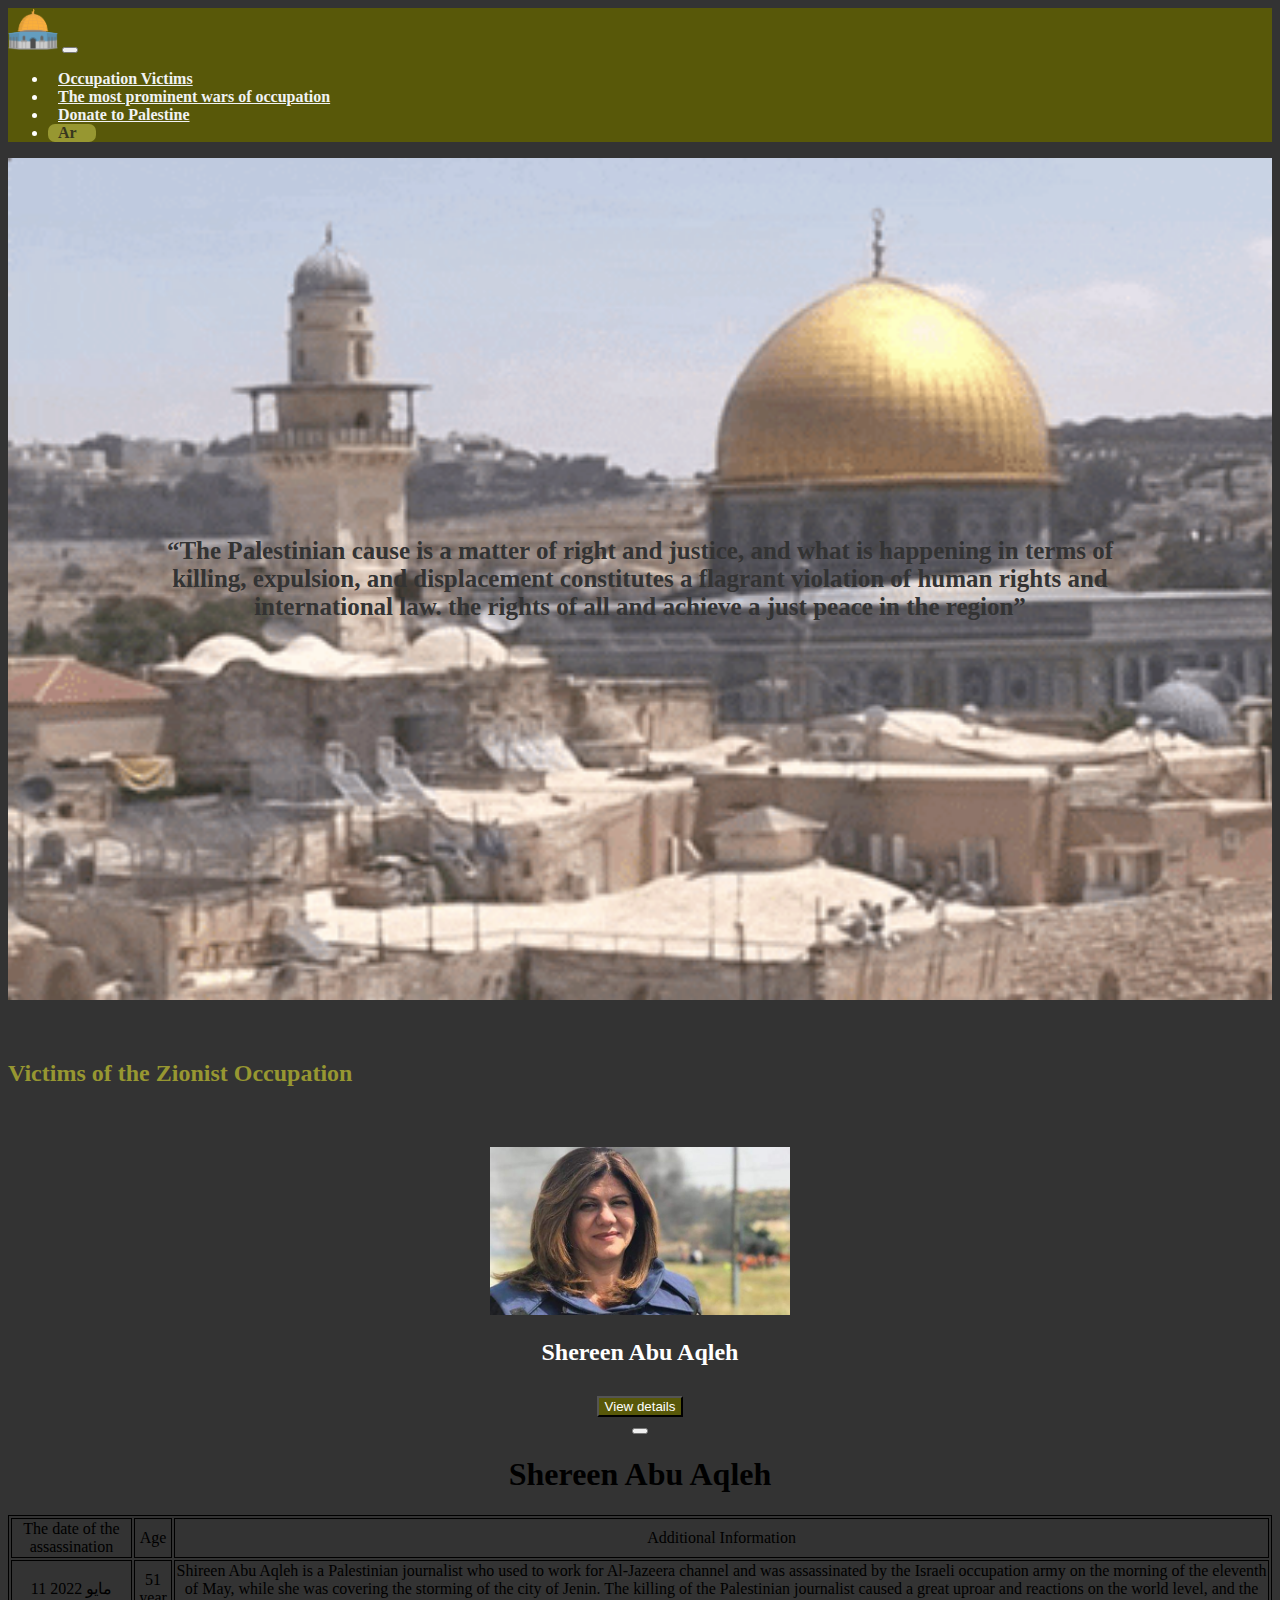
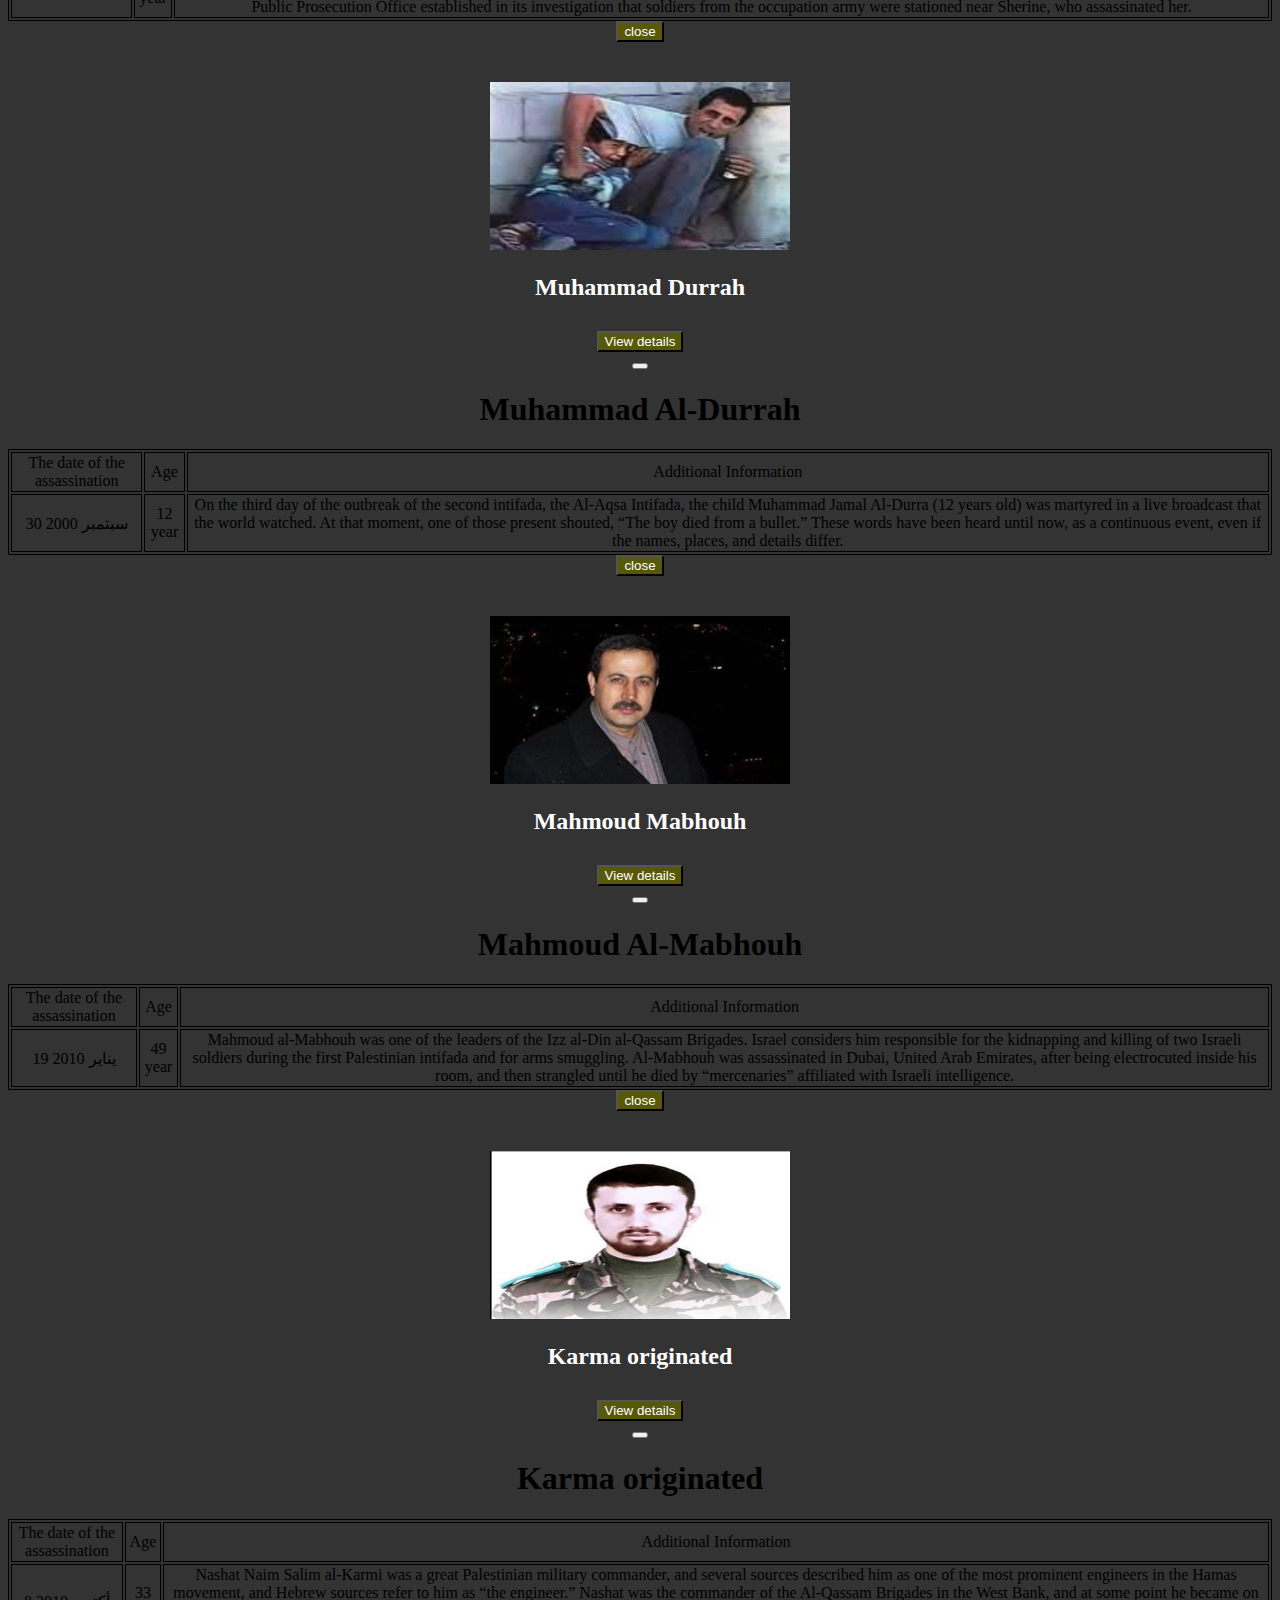
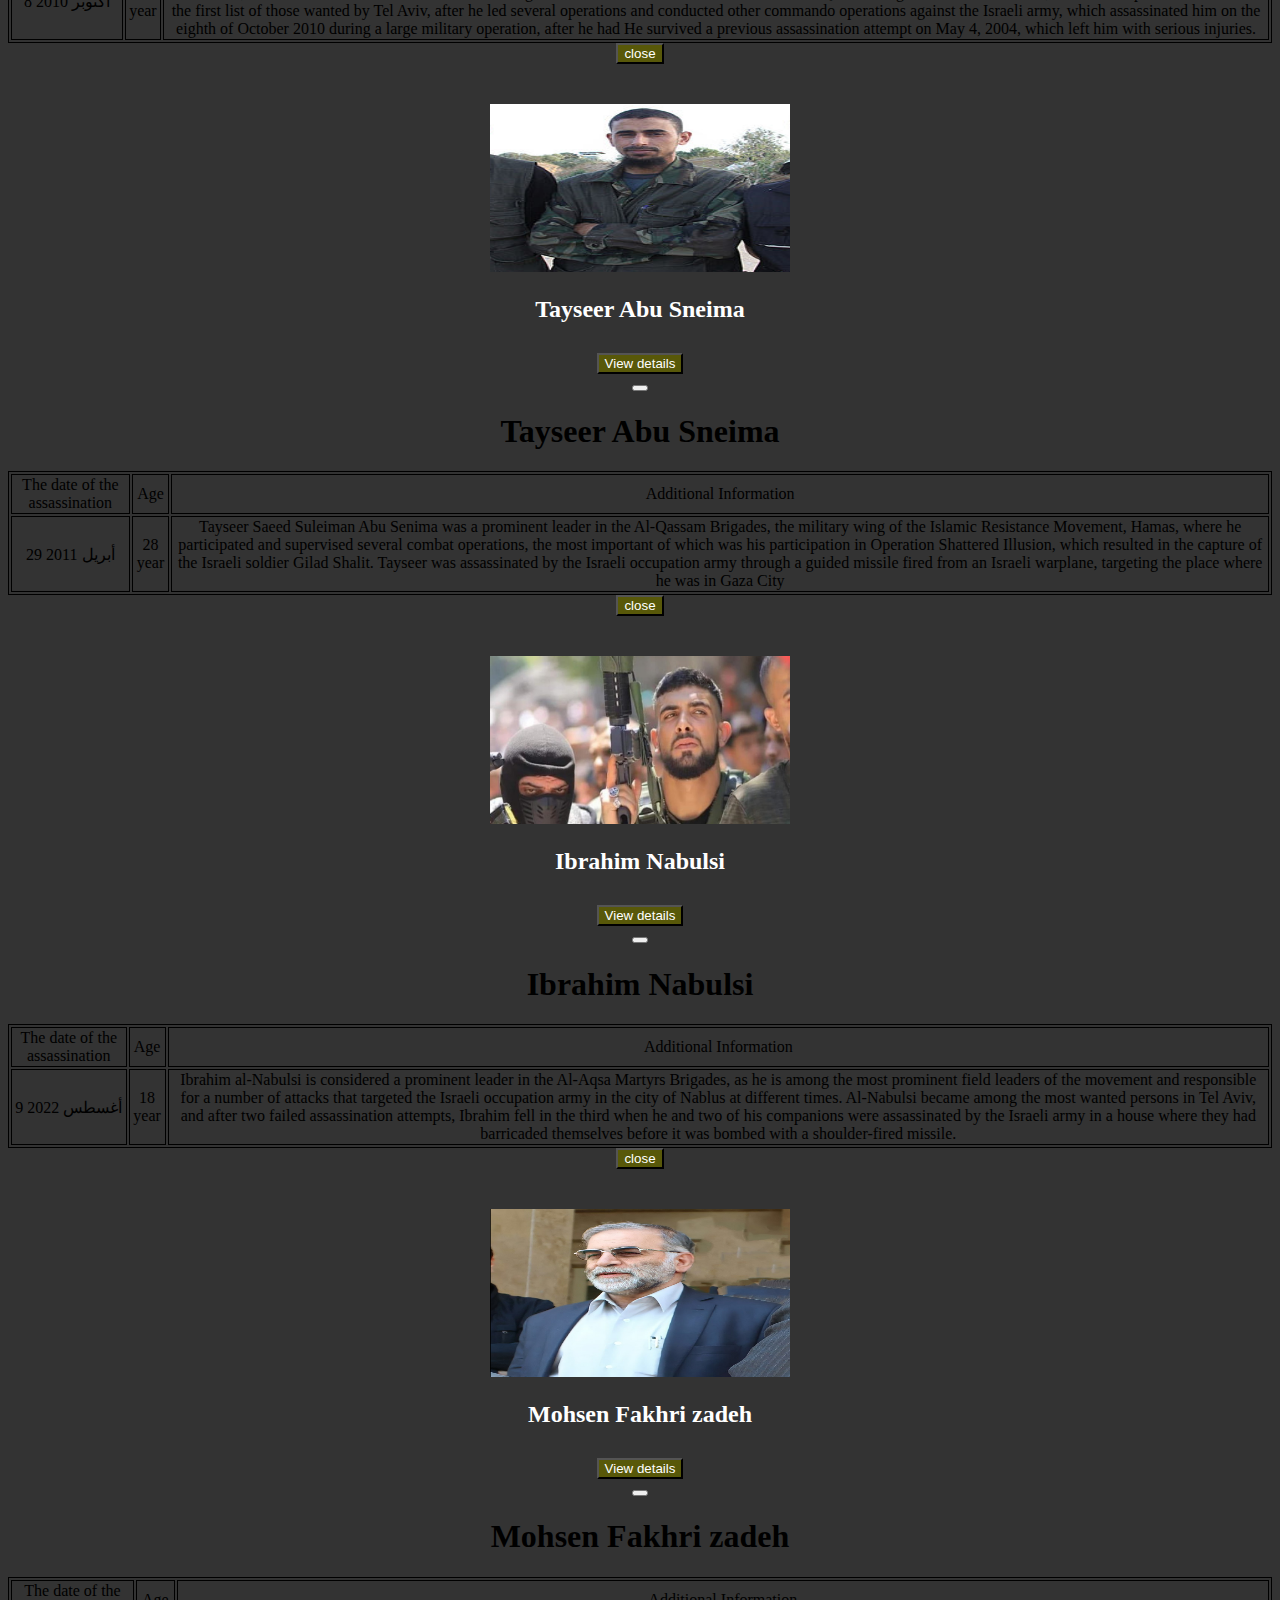
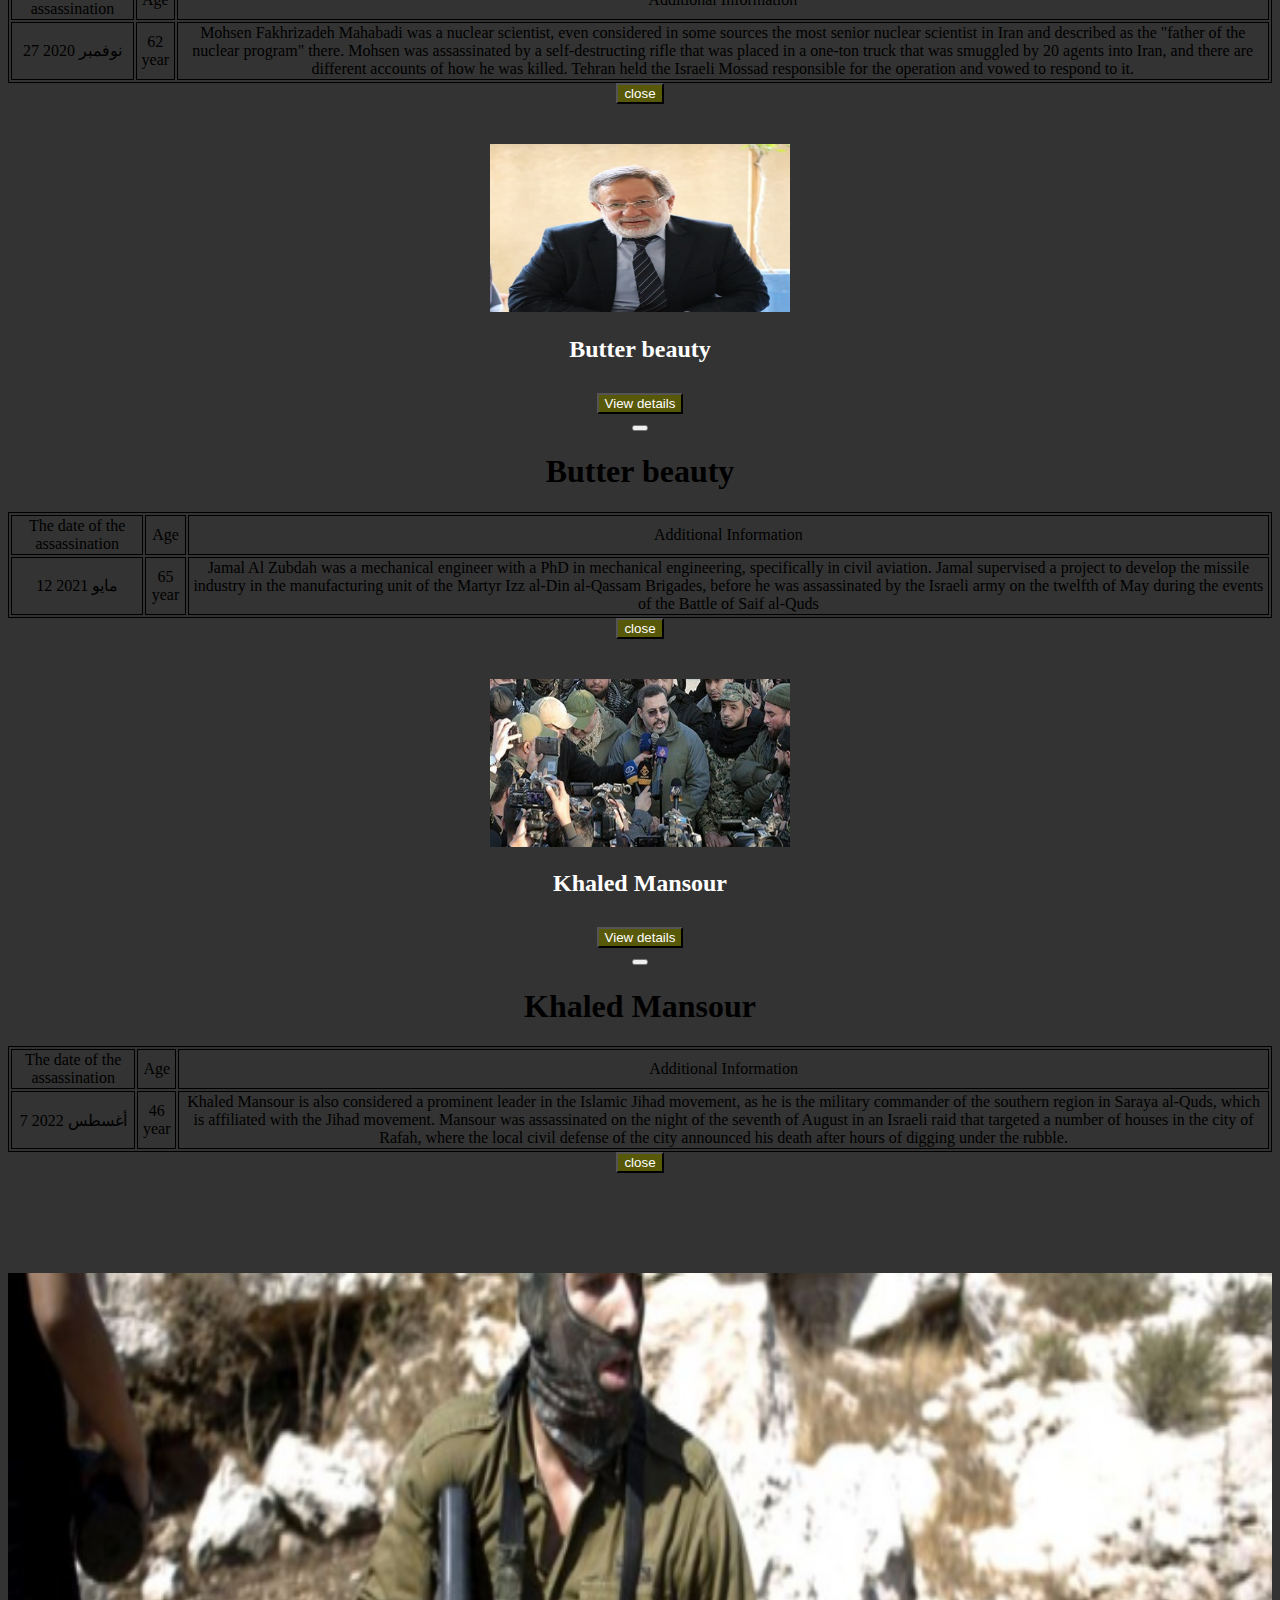
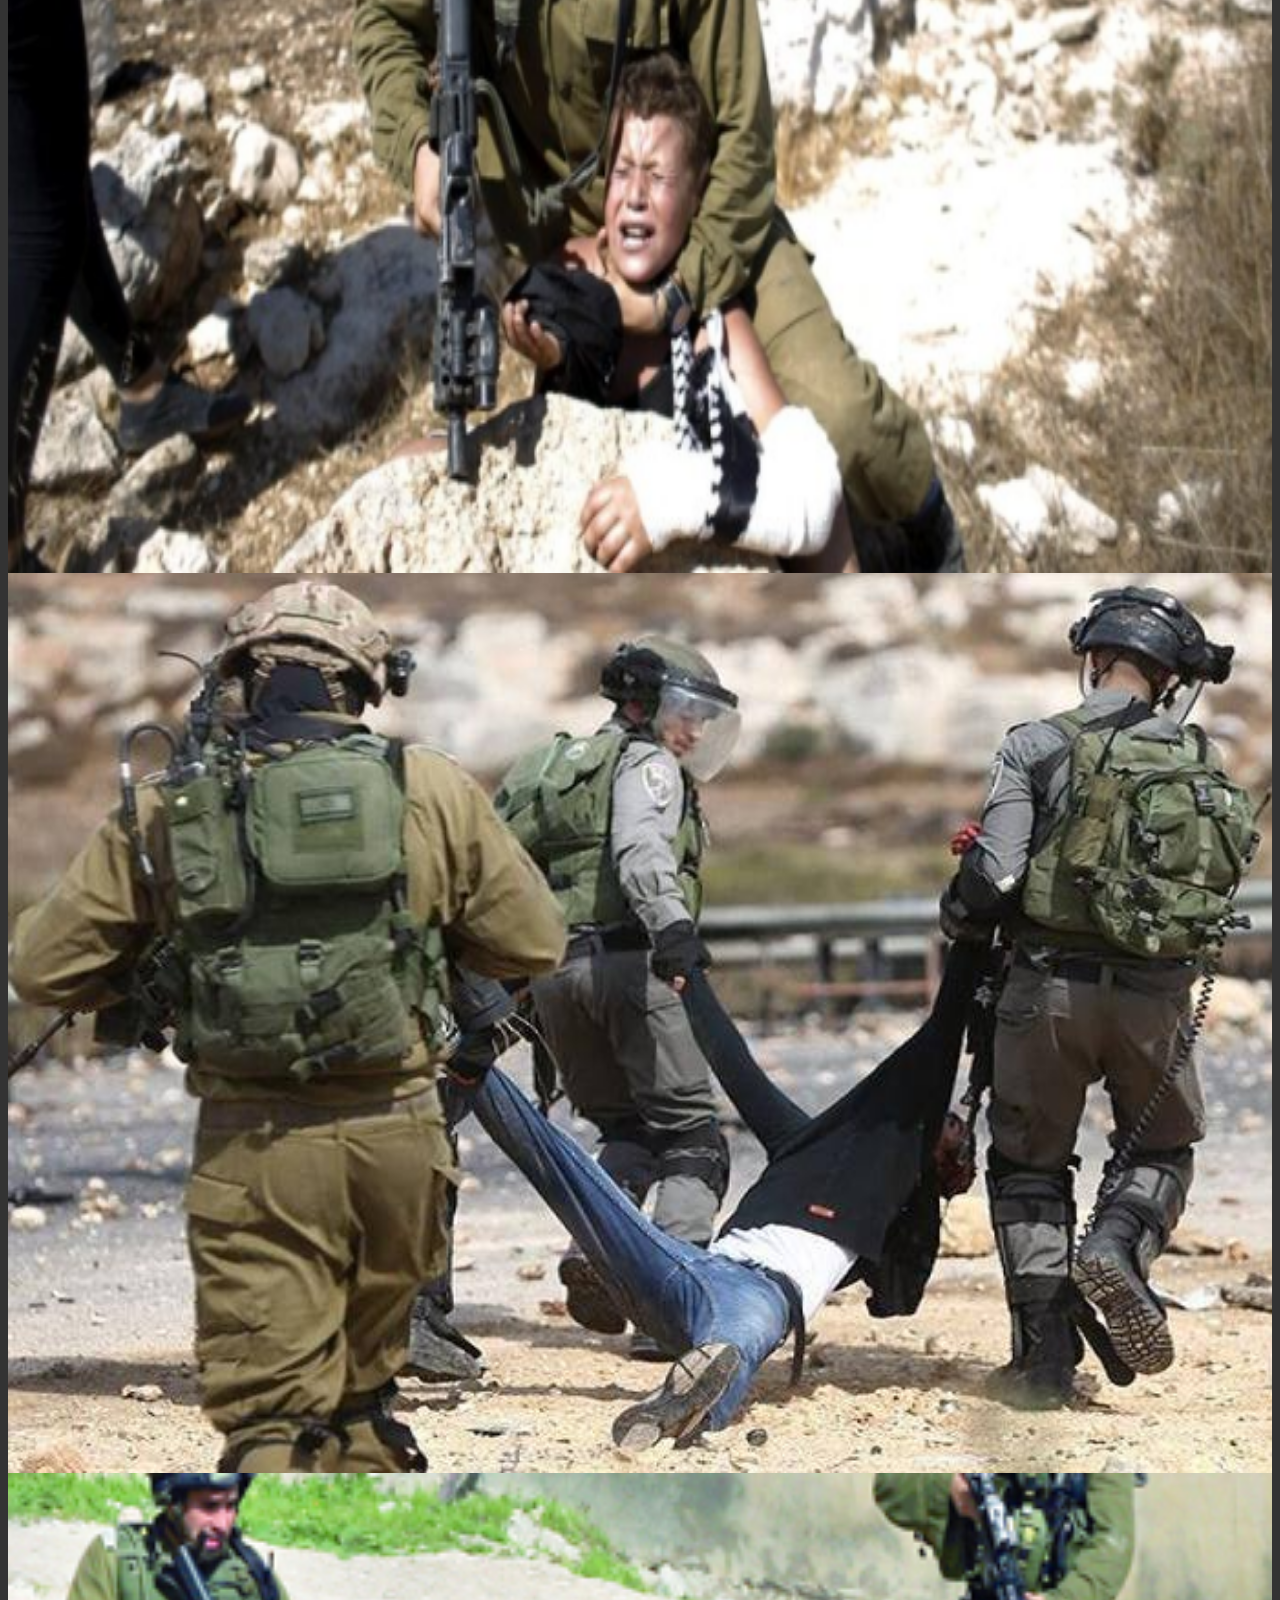
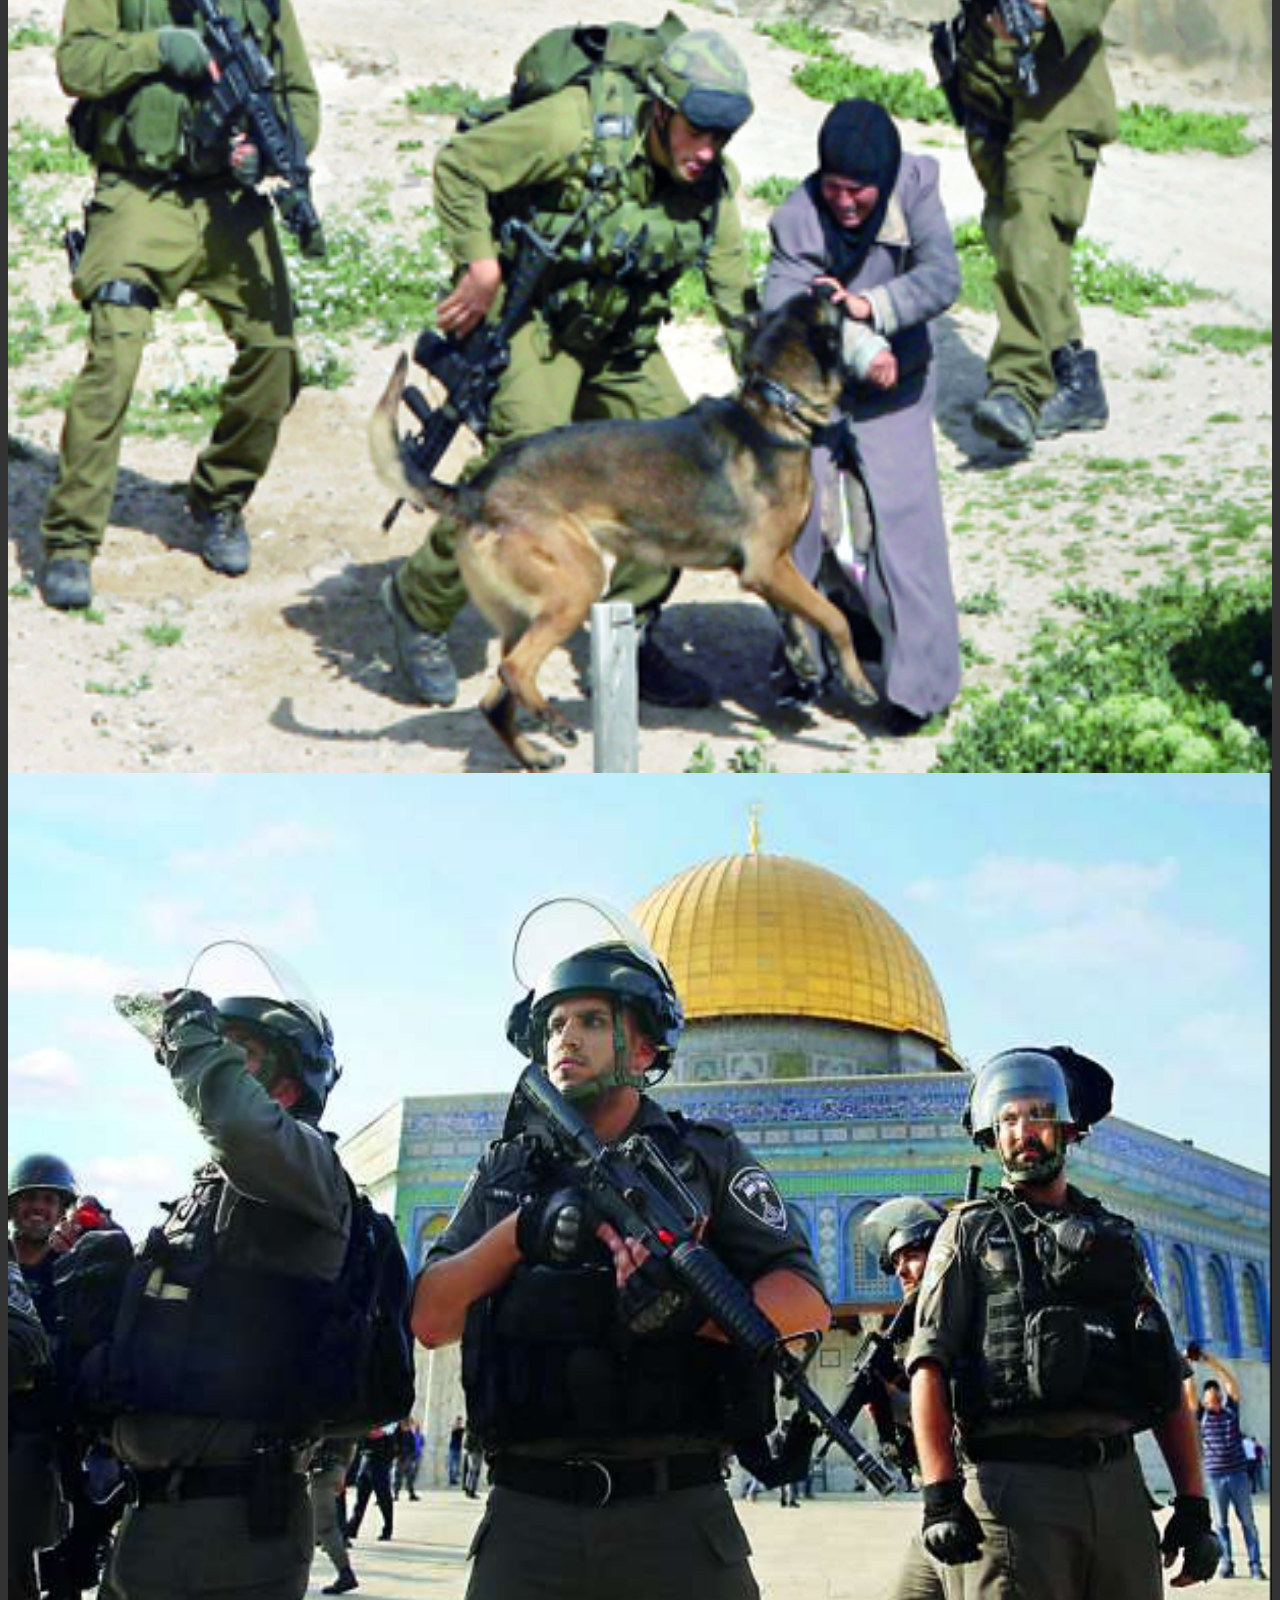
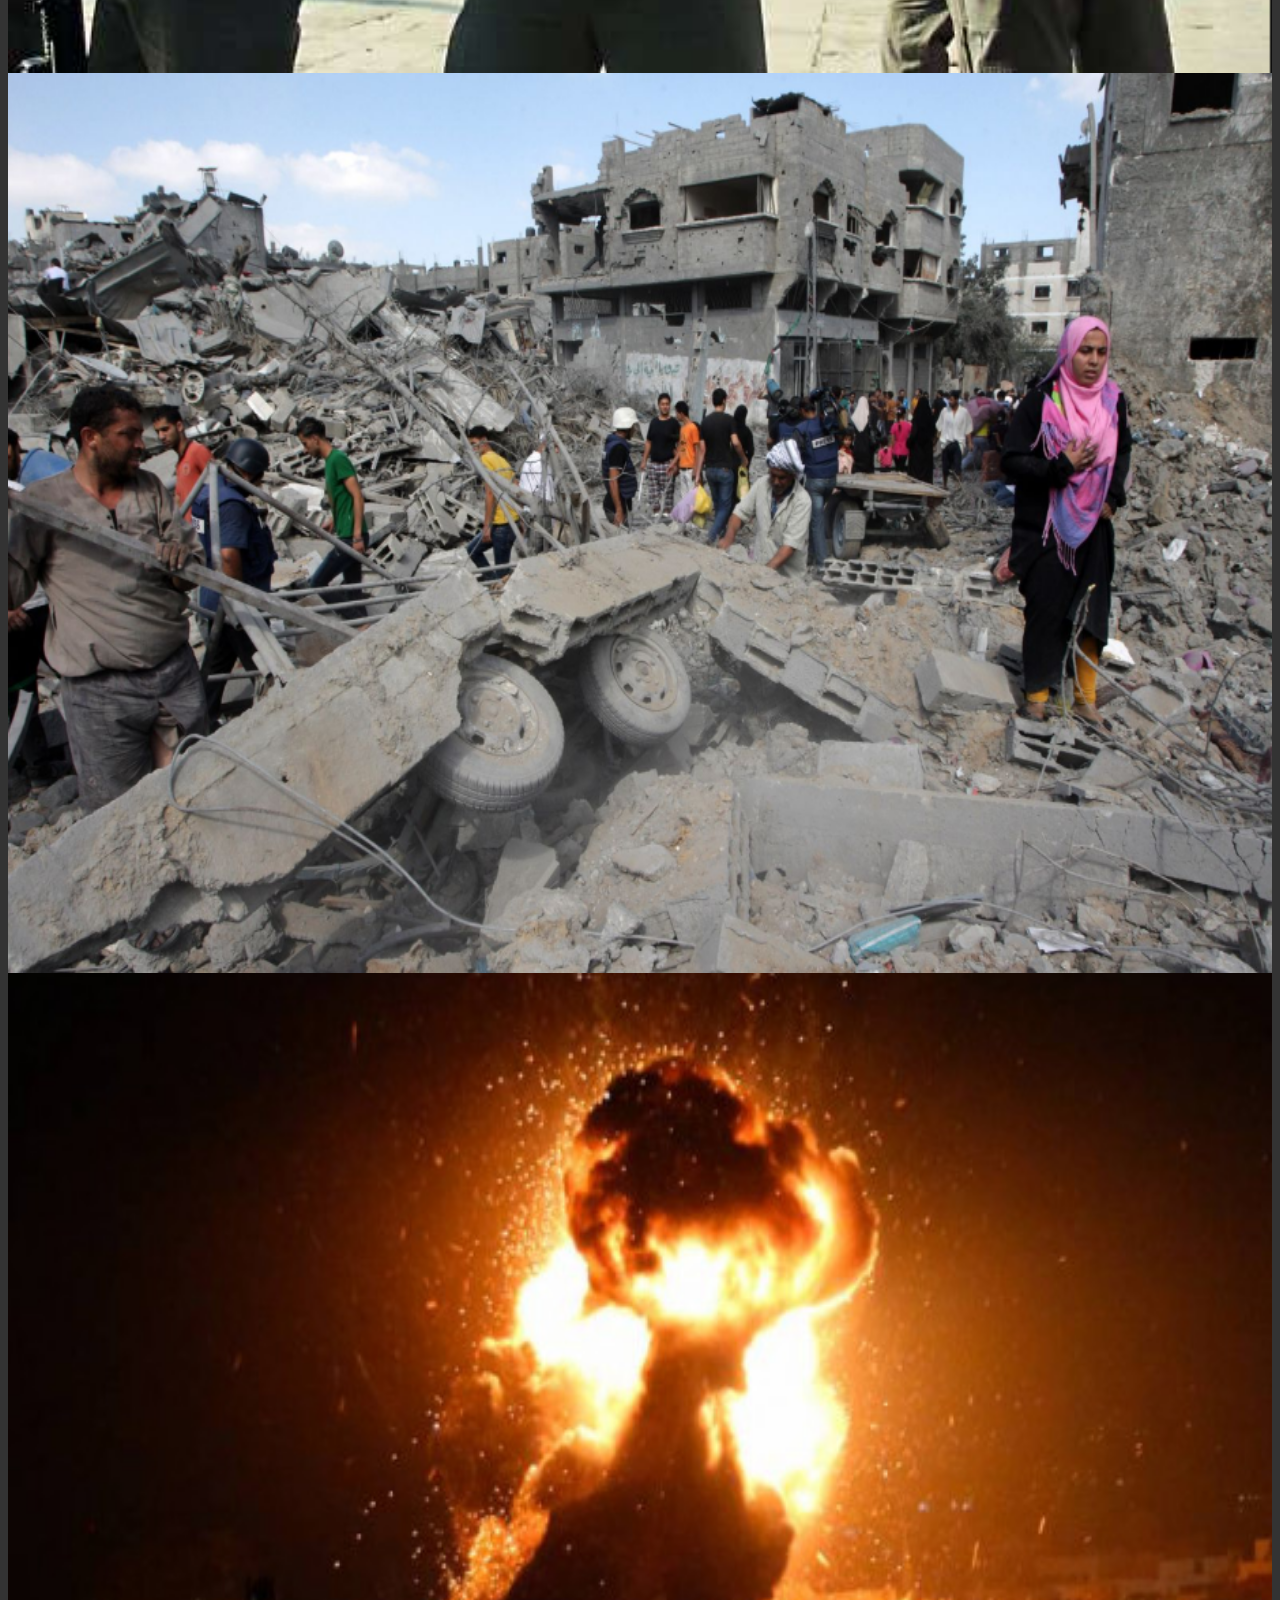
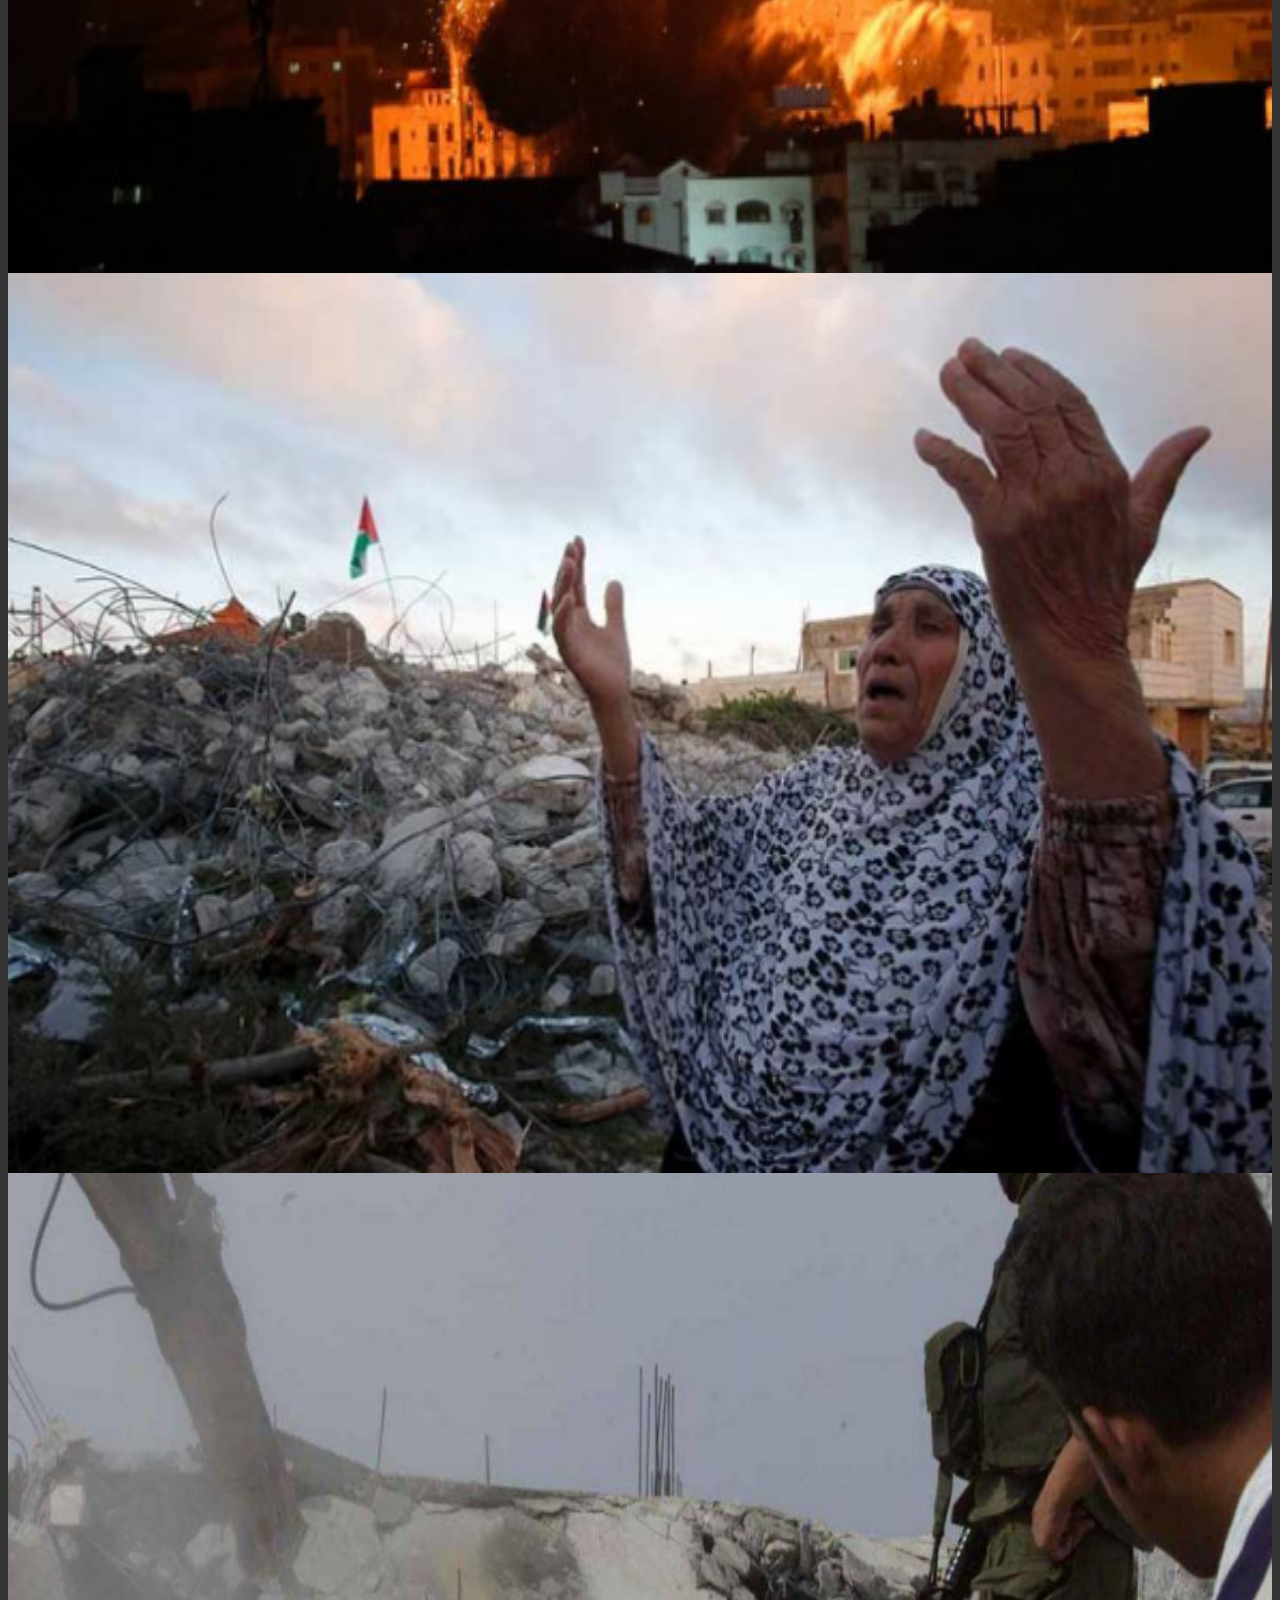
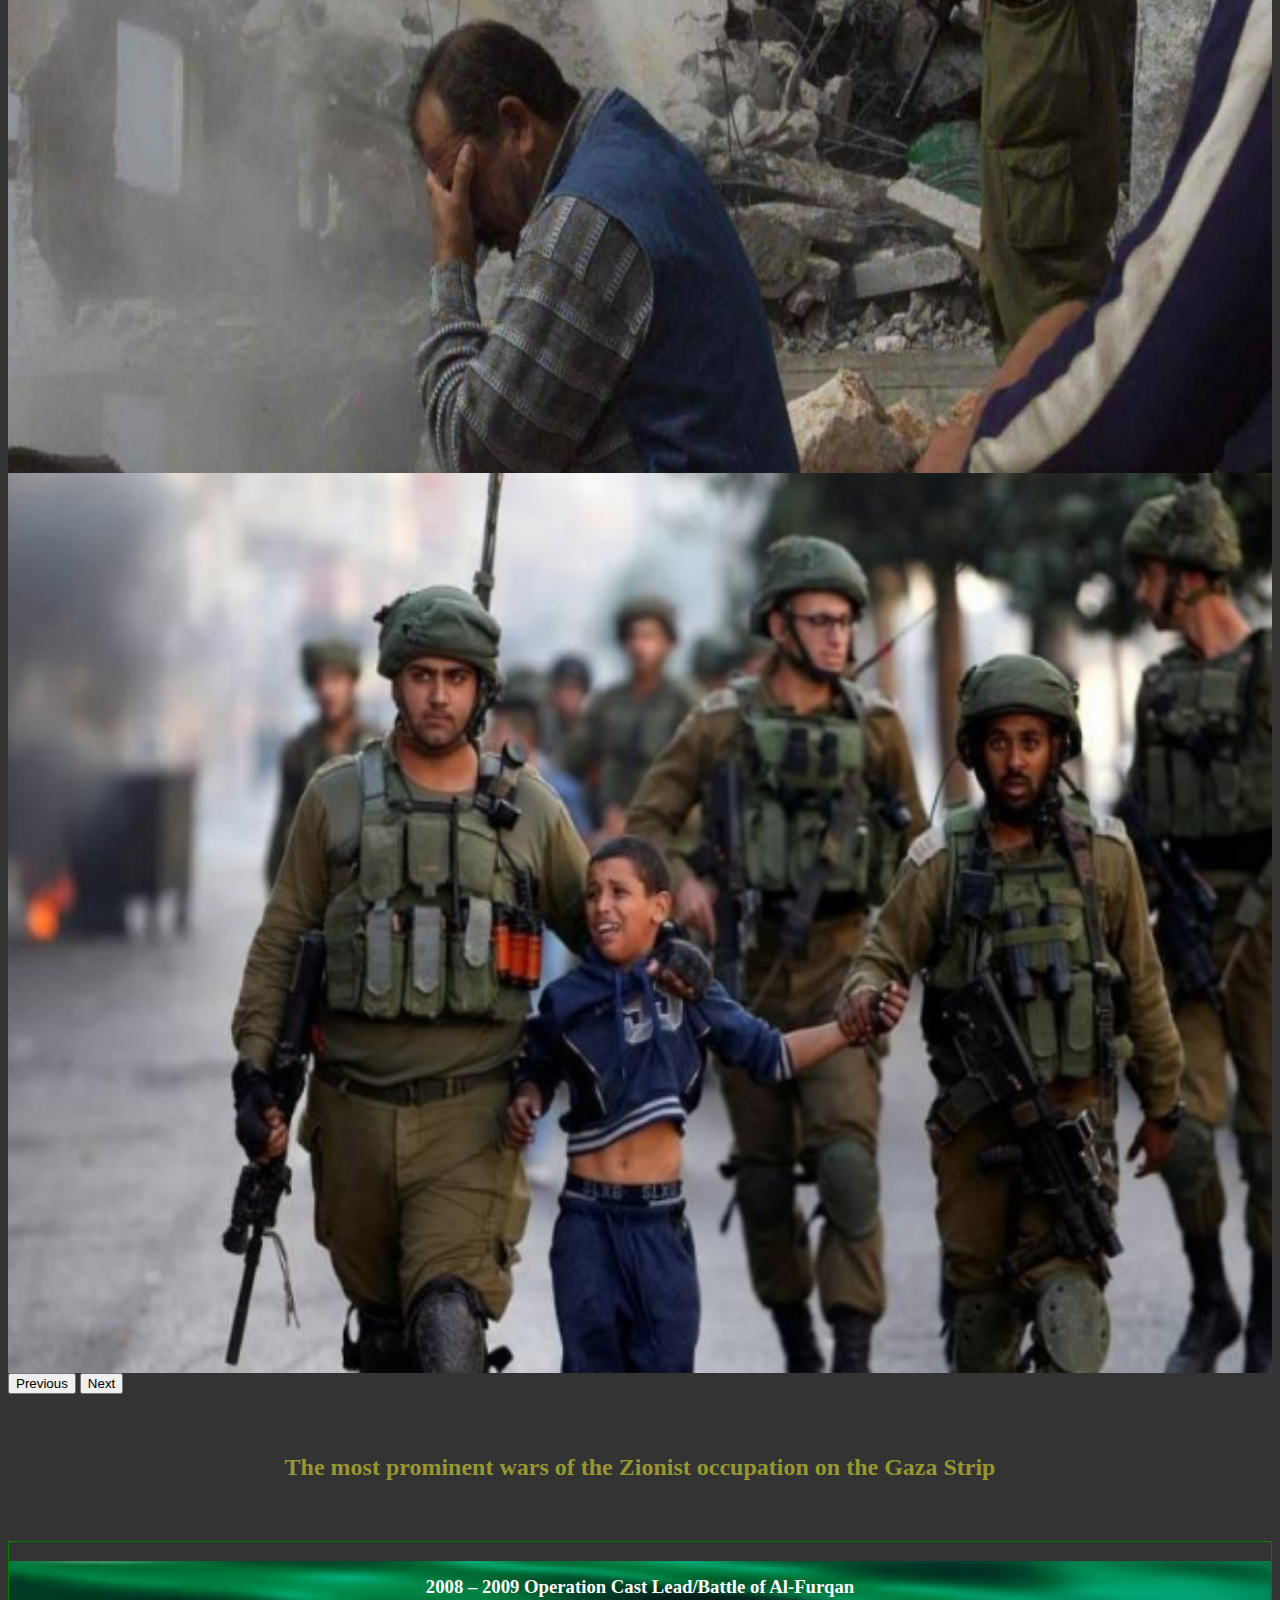
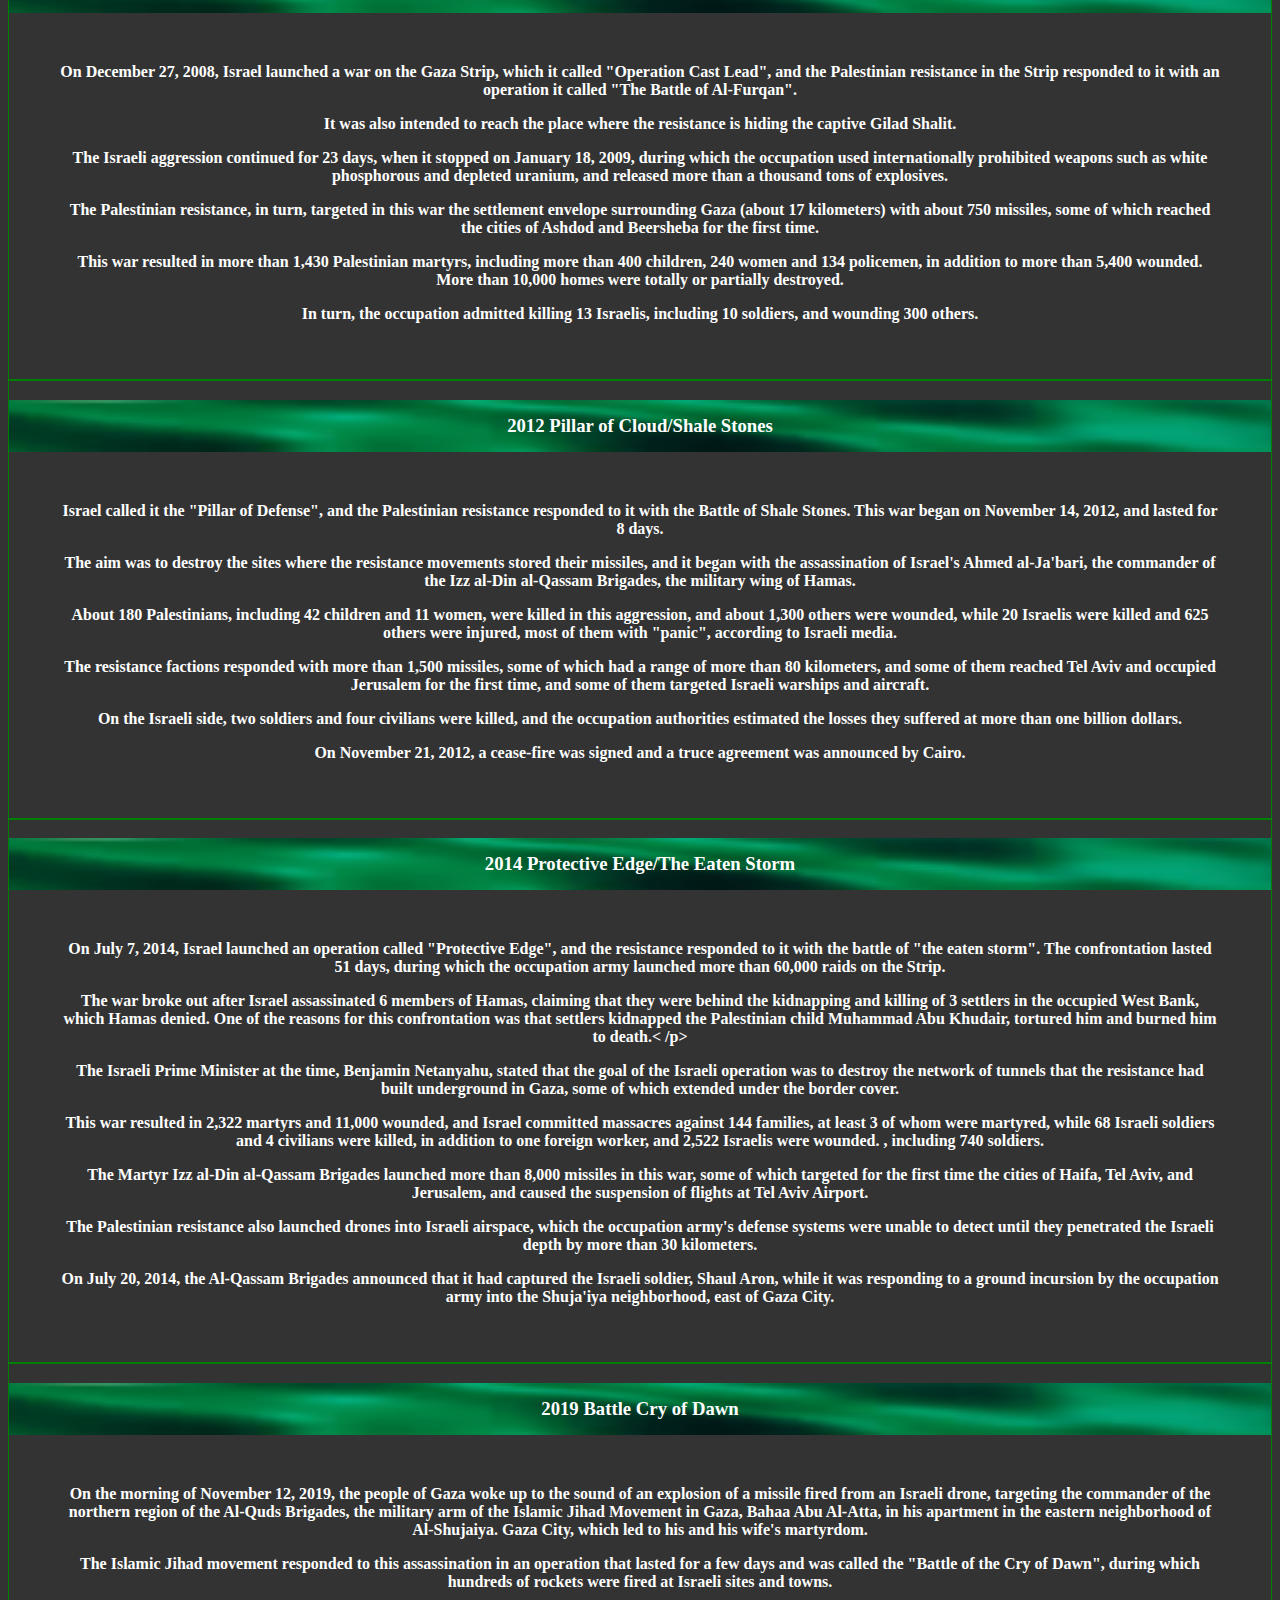
<file: indexEn.html>
<!DOCTYPE html>
<html lang="en" dir="ltr">
<head>
    <meta charset="UTF-8">
    <meta http-equiv="X-UA-Compatible" content="IE=edge">
    <meta name="viewport" content="width=device-width, initial-scale=1.0">
    <title>Palestine</title>
    <!-- icon title -->
    <link class="icon" rel="icon" type="imgs/x-icon" href="images/logo.png">
    <!-- main file css -->
    <link rel="stylesheet" href="css/Palestine.css">
    <!-- cdn bootstrap -->
    <link href="https://cdn.jsdelivr.net/npm/bootstrap@5.3.0-alpha1/dist/css/bootstrap.min.css" rel="stylesheet" integrity="sha384-GLhlTQ8iRABdZLl6O3oVMWSktQOp6b7In1Zl3/Jr59b6EGGoI1aFkw7cmDA6j6gD" crossorigin="anonymous">
    <script src="https://cdn.jsdelivr.net/npm/bootstrap@5.3.0-alpha1/dist/js/bootstrap.bundle.min.js" integrity="sha384-w76AqPfDkMBDXo30jS1Sgez6pr3x5MlQ1ZAGC+nuZB+EYdgRZgiwxhTBTkF7CXvN" crossorigin="anonymous"></script>
    <!-- cdn fontawesome -->
    <link rel="stylesheet" href="https://cdnjs.cloudflare.com/ajax/libs/font-awesome/6.3.0/css/all.min.css" integrity="sha512-SzlrxWUlpfuzQ+pcUCosxcglQRNAq/DZjVsC0lE40xsADsfeQoEypE+enwcOiGjk/bSuGGKHEyjSoQ1zVisanQ==" crossorigin="anonymous" referrerpolicy="no-referrer" />
</head>
<body>
  <span class="up"><img src="images/output-onlinegiftools.gif" alt=""></span>
<!-- start navbar -->
<nav class="navbar navbar-expand-lg">
    <div class="container">
      <a class="navbar-logo" href="#"><img src="images/logo.png" alt=""></a>
      <button class="navbar-toggler" type="button" data-bs-toggle="collapse" data-bs-target="#navbar" aria-controls="navbarScroll" aria-expanded="false" aria-label="Toggle navigation">
        <span class="navbar-toggler-icon"></span>
      </button>
      <div class="collapse navbar-collapse" id="navbar">
        <ul class="navbar-nav ms-auto my-2 my-lg-0 navbar-nav" style="--bs-scroll-height: 100px;">
          <li class="nav-item">
            <a class="nav-link" data-section=".dahia" href="#">Occupation Victims</a>
          </li>
          <li class="nav-item">
            <a class="nav-link" data-section=".hrowb" href="#">The most prominent wars of occupation</a>
          </li>
          <li class="nav-item">
            <a class="nav-link" data-section=".donation" href="#">Donate to Palestine</a>
          </li>
          <li class="nav-item">
            <a class="global" href="file:///D:/Palestine/index.html">Ar &nbsp;<i class="global fa-solid fa-globe fa-spin"></i></a>
          </li>
        </ul>
      </div>
    </div>
  </nav>
<!-- end navbar -->
<!-- start home -->
<section class="home">
    <div class="container">
        <div class="text">
            <!-- <h1>القضيه الفلسطينيه</h1> -->
            <p>“The Palestinian cause is a matter of right and justice, and what is happening in terms of killing, expulsion, and displacement constitutes a flagrant violation of human rights and international law. the rights of all and achieve a just peace in the region”</p>
        </div>
    </div>
</section>
<!-- end home -->
<!-- start abuot -->
<section class="dahia" id="dahia">
    <div class="container">
        <h2 class="main-title text-center">Victims of the Zionist Occupation</h2>
        <div class="row">
            <div class="box col-md-12 col-lg-4 pb-3">
                <div class="imgs">
                    <img src="images/Shireen_Abu_Akleh.jpg" alt="img">
                </div>
                <div class="box-text text-center">
                    <h2>Shereen Abu Aqleh</h2>
                    <button type="button" class="btn" data-bs-toggle="modal" data-bs-target="#exampleModal">
                        View details
                      </button>
                      <!-- Modal -->
<div class="modal fade" id="exampleModal" tabindex="-1" aria-labelledby="exampleModalLabel" aria-hidden="true">
    <div class="modal-dialog">
      <div class="modal-content">
        <div class="modal-header">
          <button type="button" class="btn-close" data-bs-dismiss="modal" aria-label="Close"></button>
          <h1 class="modal-title fs-5 m-auto" id="exampleModalLabel">Shereen Abu Aqleh</h1>
        </div>
        <div class="modal-body">
            <table>
                <thead>
                    <tr>
                        <td>The date of the assassination</td>
                        <td>Age</td>
                        <td>Additional Information</td>
                    </tr>
                  </thead>
                  <tbody>
                    <tr>
                      <td>11 مايو 2022</td>
                      <td>51 year</td>
                      <td>Shireen Abu Aqleh is a Palestinian journalist who used to work for Al-Jazeera channel and was assassinated by the Israeli occupation army on the morning of the eleventh of May, while she was covering the storming of the city of Jenin. The killing of the Palestinian journalist caused a great uproar and reactions on the world level, and the Public Prosecution Office established in its investigation that soldiers from the occupation army were stationed near Sherine, who assassinated her.</td>
                    </tr>
                  </tbody>
            </table>
        </div>
        <div class="modal-footer">
          <button type="button" class="btn btn-secondary m-auto" data-bs-dismiss="modal">close</button>
        </div>
      </div>
    </div>
  </div>
                </div>
            </div>
            <div class="box col-md-12 col-lg-4 pb-3">
                <div class="imgs">
                    <img src="images/mohamed-aldora.jpg" alt="img">
                </div>
                <div class="box-text text-center">
                    <h2>Muhammad Durrah</h2>
                    <button type="button" class="btn" data-bs-toggle="modal" data-bs-target="#exampleModal-2">
                        View details
                      </button>
                      <!-- Modal -->
<div class="modal fade" id="exampleModal-2" tabindex="-1" aria-labelledby="exampleModalLabel" aria-hidden="true">
    <div class="modal-dialog">
      <div class="modal-content">
        <div class="modal-header">
          <button type="button" class="btn-close" data-bs-dismiss="modal" aria-label="Close"></button>
          <h1 class="modal-title fs-5 m-auto" id="exampleModalLabel">Muhammad Al-Durrah</h1>
        </div>
        <div class="modal-body">
            <table>
                <thead>
                    <tr>
                        <td>The date of the assassination</td>
                        <td>Age</td>
                        <td>Additional Information</td>
                    </tr>
                  </thead>
                  <tbody>
                    <tr>
                      <td>30 سبتمبر 2000</td>
                      <td>12 year</td>
                      <td>On the third day of the outbreak of the second intifada, the Al-Aqsa Intifada, the child Muhammad Jamal Al-Durra (12 years old) was martyred in a live broadcast that the world watched. At that moment, one of those present shouted, “The boy died from a bullet.” These words have been heard until now, as a continuous event, even if the names, places, and details differ.</td>
                    </tr>
                  </tbody>
            </table>
        </div>
        <div class="modal-footer">
          <button type="button" class="btn btn-secondary m-auto" data-bs-dismiss="modal">close</button>
        </div>
      </div>
    </div>
  </div>
                </div>
            </div>
            <div class="box col-md-12 col-lg-4 pb-3">
                <div class="imgs">
                    <img src="images/80px-محمود_المبحوح.png" alt="img">
                    <div class="box-text text-center">
                        <h2>Mahmoud Mabhouh</h2>
                        <button type="button" class="btn" data-bs-toggle="modal" data-bs-target="#exampleModal-3">
                            View details
                          </button>
                          <!-- Modal -->
    <div class="modal fade" id="exampleModal-3" tabindex="-1" aria-labelledby="exampleModalLabel" aria-hidden="true">
        <div class="modal-dialog">
          <div class="modal-content">
            <div class="modal-header">
              <button type="button" class="btn-close" data-bs-dismiss="modal" aria-label="Close"></button>
              <h1 class="modal-title fs-5 m-auto" id="exampleModalLabel">Mahmoud Al-Mabhouh</h1>
            </div>
            <div class="modal-body">
                <table>
                    <thead>
                        <tr>
                          <td>The date of the assassination</td>
                          <td>Age</td>
                          <td>Additional Information</td> 
                        </tr>
                      </thead>
                      <tbody>
                        <tr>
                          <td>19 يناير 2010</td>
                          <td>49 year</td>
                          <td>Mahmoud al-Mabhouh was one of the leaders of the Izz al-Din al-Qassam Brigades. Israel considers him responsible for the kidnapping and killing of two Israeli soldiers during the first Palestinian intifada and for arms smuggling. Al-Mabhouh was assassinated in Dubai, United Arab Emirates, after being electrocuted inside his room, and then strangled until he died by “mercenaries” affiliated with Israeli intelligence.</td>                        </tr>
                      </tbody>
                </table>
            </div>
            <div class="modal-footer">
              <button type="button" class="btn btn-secondary m-auto" data-bs-dismiss="modal">close</button>
            </div>
          </div>
        </div>
      </div>
                    </div>
                </div>
            </div>
            <div class="box col-md-12 col-lg-4 pb-3">
                <div class="imgs">
                    <img src="images/نشأت الكرمى.png" alt="img">
                    <div class="box-text text-center">
                        <h2>Karma originated</h2>
                        <button type="button" class="btn" data-bs-toggle="modal" data-bs-target="#exampleModal-4">
                            View details
                          </button>
                          <!-- Modal -->
    <div class="modal fade" id="exampleModal-4" tabindex="-1" aria-labelledby="exampleModalLabel" aria-hidden="true">
        <div class="modal-dialog">
          <div class="modal-content">
            <div class="modal-header">
              <button type="button" class="btn-close" data-bs-dismiss="modal" aria-label="Close"></button>
              <h1 class="modal-title fs-5 m-auto" id="exampleModalLabel">Karma originated</h1>
            </div>
            <div class="modal-body">
                <table>
                    <thead>
                        <tr>
                            <td>The date of the assassination</td>
                            <td>Age</td>
                            <td>Additional Information</td>
                        </tr>
                      </thead>
                      <tbody>
                        <tr>
                          <td>8 أكتوبر 2010</td>
                          <td>33 year</td>
                          <td>Nashat Naim Salim al-Karmi was a great Palestinian military commander, and several sources described him as one of the most prominent engineers in the Hamas movement, and Hebrew sources refer to him as “the engineer.” Nashat was the commander of the Al-Qassam Brigades in the West Bank, and at some point he became on the first list of those wanted by Tel Aviv, after he led several operations and conducted other commando operations against the Israeli army, which assassinated him on the eighth of October 2010 during a large military operation, after he had He survived a previous assassination attempt on May 4, 2004, which left him with serious injuries.</td>                        </tr>
                      </tbody>
                </table>
            </div>
            <div class="modal-footer">
              <button type="button" class="btn btn-secondary m-auto" data-bs-dismiss="modal">close</button>
            </div>
          </div>
        </div>
      </div>
                    </div>
                </div>
            </div>
            <div class="box col-md-12 col-lg-4 pb-3">
                <div class="imgs">
                    <img src="images/تيسير-ابو سنيمه.png" alt="img">
                    <div class="box-text text-center">
                        <h2>Tayseer Abu Sneima</h2>
                        <button type="button" class="btn" data-bs-toggle="modal" data-bs-target="#exampleModal-5">
                            View details
                          </button>
                          <!-- Modal -->
    <div class="modal fade" id="exampleModal-5" tabindex="-1" aria-labelledby="exampleModalLabel" aria-hidden="true">
        <div class="modal-dialog">
          <div class="modal-content">
            <div class="modal-header">
              <button type="button" class="btn-close" data-bs-dismiss="modal" aria-label="Close"></button>
              <h1 class="modal-title fs-5 m-auto" id="exampleModalLabel">Tayseer Abu Sneima</h1>
            </div>
            <div class="modal-body">
                <table>
                    <thead>
                        <tr>
                            <td>The date of the assassination</td>
                            <td>Age</td>
                            <td>Additional Information</td>
                        </tr>
                      </thead>
                      <tbody>
                        <tr>
                          <td>29 أبريل 2011</td>
                          <td>28 year</td>
                          <td>Tayseer Saeed Suleiman Abu Senima was a prominent leader in the Al-Qassam Brigades, the military wing of the Islamic Resistance Movement, Hamas, where he participated and supervised several combat operations, the most important of which was his participation in Operation Shattered Illusion, which resulted in the capture of the Israeli soldier Gilad Shalit. Tayseer was assassinated by the Israeli occupation army through a guided missile fired from an Israeli warplane, targeting the place where he was in Gaza City</td>                        </tr>
                      </tbody>
                </table>
            </div>
            <div class="modal-footer">
              <button type="button" class="btn btn-secondary m-auto" data-bs-dismiss="modal">close</button>
            </div>
          </div>
        </div>
      </div>
                    </div>
                </div>
            </div>
            <div class="box col-md-12 col-lg-4 pb-3">
                <div class="imgs">
                    <img src="images/ابراهيم النابلسى.png" alt="img">
                    <div class="box-text text-center">
                        <h2>Ibrahim Nabulsi</h2>
                        <button type="button" class="btn" data-bs-toggle="modal" data-bs-target="#exampleModal-6">
                            View details
                          </button>
                          <!-- Modal -->
    <div class="modal fade" id="exampleModal-6" tabindex="-1" aria-labelledby="exampleModalLabel" aria-hidden="true">
        <div class="modal-dialog">
          <div class="modal-content">
            <div class="modal-header">
              <button type="button" class="btn-close" data-bs-dismiss="modal" aria-label="Close"></button>
              <h1 class="modal-title fs-5 m-auto" id="exampleModalLabel">Ibrahim Nabulsi</h1>
            </div>
            <div class="modal-body">
                <table>
                    <thead>
                        <tr>
                            <td>The date of the assassination</td>
                            <td>Age</td>
                            <td>Additional Information</td>
                        </tr>
                      </thead>
                      <tbody>
                        <tr>
                          <td>9 أغسطس 2022</td>
                          <td>18 year</td>
                          <td> Ibrahim al-Nabulsi is considered a prominent leader in the Al-Aqsa Martyrs Brigades, as he is among the most prominent field leaders of the movement and responsible for a number of attacks that targeted the Israeli occupation army in the city of Nablus at different times. Al-Nabulsi became among the most wanted persons in Tel Aviv, and after two failed assassination attempts, Ibrahim fell in the third when he and two of his companions were assassinated by the Israeli army in a house where they had barricaded themselves before it was bombed with a shoulder-fired missile.</td>                        </tr>
                      </tbody>
                </table>
            </div>
            <div class="modal-footer">
              <button type="button" class="btn btn-secondary m-auto" data-bs-dismiss="modal">close</button>
            </div>
          </div>
        </div>
      </div>
                    </div>
                </div>
            </div>
            <div class="box col-md-12 col-lg-4 pb-3">
                <div class="imgs">
                    <img src="images/محسن فخرى.png" alt="img">
                    <div class="box-text text-center">
                        <h2>Mohsen Fakhri zadeh</h2>
                        <button type="button" class="btn" data-bs-toggle="modal" data-bs-target="#exampleModal-7">
                            View details
                          </button>
                          <!-- Modal -->
    <div class="modal fade" id="exampleModal-7" tabindex="-1" aria-labelledby="exampleModalLabel" aria-hidden="true">
        <div class="modal-dialog">
          <div class="modal-content">
            <div class="modal-header">
              <button type="button" class="btn-close" data-bs-dismiss="modal" aria-label="Close"></button>
              <h1 class="modal-title fs-5 m-auto" id="exampleModalLabel">Mohsen Fakhri zadeh</h1>
            </div>
            <div class="modal-body">
                <table>
                    <thead>
                        <tr>
                            <td>The date of the assassination</td>
                            <td>Age</td>
                            <td>Additional Information</td>
                        </tr>
                      </thead>
                      <tbody>
                        <tr>
                          <td>27 نوفمبر 2020</td>
                          <td>62 year</td>
                          <td>Mohsen Fakhrizadeh Mahabadi was a nuclear scientist, even considered in some sources the most senior nuclear scientist in Iran and described as the "father of the nuclear program" there. Mohsen was assassinated by a self-destructing rifle that was placed in a one-ton truck that was smuggled by 20 agents into Iran, and there are different accounts of how he was killed. Tehran held the Israeli Mossad responsible for the operation and vowed to respond to it.</td>                        </tr>
                      </tbody>
                </table>
            </div>
            <div class="modal-footer">
              <button type="button" class="btn btn-secondary m-auto" data-bs-dismiss="modal">close</button>
            </div>
          </div>
        </div>
      </div>
                    </div>
                </div>
            </div>
            <div class="box col-md-12 col-lg-4 pb-3">
                <div class="imgs">
                    <img src="images/جمال الزبده.png" alt="img">
                    <div class="box-text text-center">
                        <h2>Butter beauty</h2>
                        <button type="button" class="btn" data-bs-toggle="modal" data-bs-target="#exampleModal-8">
                            View details
                          </button>
                          <!-- Modal -->
    <div class="modal fade" id="exampleModal-8" tabindex="-1" aria-labelledby="exampleModalLabel" aria-hidden="true">
        <div class="modal-dialog">
          <div class="modal-content">
            <div class="modal-header">
              <button type="button" class="btn-close" data-bs-dismiss="modal" aria-label="Close"></button>
              <h1 class="modal-title fs-5 m-auto" id="exampleModalLabel">Butter beauty</h1>
            </div>
            <div class="modal-body">
                <table>
                    <thead>
                        <tr>
                            <td>The date of the assassination</td>
                            <td>Age</td>
                            <td>Additional Information</td>
                        </tr>
                      </thead>
                      <tbody>
                        <tr>
                          <td>12 مايو 2021</td>
                          <td>65 year</td>
                          <td>Jamal Al Zubdah was a mechanical engineer with a PhD in mechanical engineering, specifically in civil aviation. Jamal supervised a project to develop the missile industry in the manufacturing unit of the Martyr Izz al-Din al-Qassam Brigades, before he was assassinated by the Israeli army on the twelfth of May during the events of the Battle of Saif al-Quds</td>                        </tr>
                      </tbody>
                </table>
            </div>
            <div class="modal-footer">
              <button type="button" class="btn btn-secondary m-auto" data-bs-dismiss="modal">close</button>
            </div>
          </div>
        </div>
      </div>
                    </div>
                </div>
            </div>
            <div class="box col-md-12 col-lg-4 pb-3">
                <div class="imgs">
                    <img src="images/خالد منصور.png" alt="img">
                    <div class="box-text text-center">
                        <h2>Khaled Mansour</h2>
                        <button type="button" class="btn" data-bs-toggle="modal" data-bs-target="#exampleModal-9">
                            View details
                          </button>
                          <!-- Modal -->
    <div class="modal fade" id="exampleModal-9" tabindex="-1" aria-labelledby="exampleModalLabel" aria-hidden="true">
        <div class="modal-dialog">
          <div class="modal-content">
            <div class="modal-header">
              <button type="button" class="btn-close" data-bs-dismiss="modal" aria-label="Close"></button>
              <h1 class="modal-title fs-5 m-auto" id="exampleModalLabel">Khaled Mansour</h1>
            </div>
            <div class="modal-body">
                <table>
                    <thead>
                        <tr>
                            <td>The date of the assassination</td>
                            <td>Age</td>
                            <td>Additional Information</td>
                        </tr>
                      </thead>
                      <tbody>
                        <tr>
                          <td>7 أغسطس 2022</td>
                          <td>46 year</td>
                          <td>Khaled Mansour is also considered a prominent leader in the Islamic Jihad movement, as he is the military commander of the southern region in Saraya al-Quds, which is affiliated with the Jihad movement. Mansour was assassinated on the night of the seventh of August in an Israeli raid that targeted a number of houses in the city of Rafah, where the local civil defense of the city announced his death after hours of digging under the rubble.</td>                        </tr>
                      </tbody>
                </table>
            </div>
            <div class="modal-footer">
              <button type="button" class="btn btn-secondary m-auto" data-bs-dismiss="modal">close</button>
            </div>
          </div>
        </div>
      </div>
                    </div>
                </div>
            </div>
        </div>
    </div>
</section>
<!-- end about -->
<!-- start slider -->
<section>
    <div class="slider-box">
        <div id="carouselExampleInterval" class="carousel slide" data-bs-ride="carousel">
            <div class="carousel-inner">
              <div class="carousel-item active" data-bs-interval="2000">
                <img src="images/g-1.png" class="d-block w-100" alt="img">
              </div>
              <div class="carousel-item" data-bs-interval="2000">
                <img src="images/g-2.png" class="d-block w-100" alt="img">
              </div>
              <div class="carousel-item" data-bs-interval="2000">
                <img src="images/g-3.png" class="d-block w-100" alt="img">
              </div>
              <div class="carousel-item" data-bs-interval="2000">
                <img src="images/g-4.png" class="d-block w-100" alt="img">
              </div>
              <div class="carousel-item" data-bs-interval="2000">
                <img src="images/g-5.png" class="d-block w-100" alt="img">
              </div>
              <div class="carousel-item" data-bs-interval="2000">
                <img src="images/g-6.png" class="d-block w-100" alt="img">
              </div>
              <div class="carousel-item" data-bs-interval="2000">
                <img src="images/g-7.png" class="d-block w-100" alt="img">
              </div>
              <div class="carousel-item" data-bs-interval="2000">
                <img src="images/g-8.png" class="d-block w-100" alt="img">
              </div>
              <div class="carousel-item" data-bs-interval="2000">
                <img src="images/g-9.png" class="d-block w-100" alt="img">
              </div>
            </div>
            <button class="carousel-control-prev" type="button" data-bs-target="#carouselExampleInterval" data-bs-slide="prev">
              <span class="carousel-control-prev-icon" aria-hidden="true"></span>
              <span class="visually-hidden">Previous</span>
            </button>
            <button class="carousel-control-next" type="button" data-bs-target="#carouselExampleInterval" data-bs-slide="next">
              <span class="carousel-control-next-icon" aria-hidden="true"></span>
              <span class="visually-hidden">Next</span>
            </button>
        </div>
    </div>
</section>
<!-- end slider -->
<!--  -->
<section class="hrowb" id="hrowb">
    <div class="container">
        <h2 class="main-title text-center fs-3">The most prominent wars of the Zionist occupation on the Gaza Strip</h2>
        <div class="row">
            <div class="text-box col-lg-12 col-md-12">
                <h3>2008 – 2009 Operation Cast Lead/Battle of Al-Furqan</h3>
                <p>On December 27, 2008, Israel launched a war on the Gaza Strip, which it called "Operation Cast Lead", and the Palestinian resistance in the Strip responded to it with an operation it called "The Battle of Al-Furqan".</p>
                </p>
                <p>It was also intended to reach the place where the resistance is hiding the captive Gilad Shalit.</p>
                <p>The Israeli aggression continued for 23 days, when it stopped on January 18, 2009, during which the occupation used internationally prohibited weapons such as white phosphorous and depleted uranium, and released more than a thousand tons of explosives.</p>
                <p>The Palestinian resistance, in turn, targeted in this war the settlement envelope surrounding Gaza (about 17 kilometers) with about 750 missiles, some of which reached the cities of Ashdod and Beersheba for the first time.</p>
                <p>This war resulted in more than 1,430 Palestinian martyrs, including more than 400 children, 240 women and 134 policemen, in addition to more than 5,400 wounded. More than 10,000 homes were totally or partially destroyed.</p>
                <p>In turn, the occupation admitted killing 13 Israelis, including 10 soldiers, and wounding 300 others.</p>
            </div>
            <div class="text-box col-lg-12 col-md-12">
                <h3>2012 Pillar of Cloud/Shale Stones</h3>
                <p>Israel called it the "Pillar of Defense", and the Palestinian resistance responded to it with the Battle of Shale Stones. This war began on November 14, 2012, and lasted for 8 days.</p>
                <p>The aim was to destroy the sites where the resistance movements stored their missiles, and it began with the assassination of Israel's Ahmed al-Ja'bari, the commander of the Izz al-Din al-Qassam Brigades, the military wing of Hamas.</p>
                <p>About 180 Palestinians, including 42 children and 11 women, were killed in this aggression, and about 1,300 others were wounded, while 20 Israelis were killed and 625 others were injured, most of them with "panic", according to Israeli media.</p>
                <p>The resistance factions responded with more than 1,500 missiles, some of which had a range of more than 80 kilometers, and some of them reached Tel Aviv and occupied Jerusalem for the first time, and some of them targeted Israeli warships and aircraft.</p>
                <p>On the Israeli side, two soldiers and four civilians were killed, and the occupation authorities estimated the losses they suffered at more than one billion dollars.</p>
                <p>On November 21, 2012, a cease-fire was signed and a truce agreement was announced by Cairo.</p>
            </div>
            <div class="text-box col-lg-12 col-md-12">
                <h3>2014 Protective Edge/The Eaten Storm</h3>
                <p>On July 7, 2014, Israel launched an operation called "Protective Edge", and the resistance responded to it with the battle of "the eaten storm". The confrontation lasted 51 days, during which the occupation army launched more than 60,000 raids on the Strip.</p>
                <p>The war broke out after Israel assassinated 6 members of Hamas, claiming that they were behind the kidnapping and killing of 3 settlers in the occupied West Bank, which Hamas denied. One of the reasons for this confrontation was that settlers kidnapped the Palestinian child Muhammad Abu Khudair, tortured him and burned him to death.< /p>
                <p>The Israeli Prime Minister at the time, Benjamin Netanyahu, stated that the goal of the Israeli operation was to destroy the network of tunnels that the resistance had built underground in Gaza, some of which extended under the border cover.</p>
                <p>This war resulted in 2,322 martyrs and 11,000 wounded, and Israel committed massacres against 144 families, at least 3 of whom were martyred, while 68 Israeli soldiers and 4 civilians were killed, in addition to one foreign worker, and 2,522 Israelis were wounded. , including 740 soldiers.</p>
                <p>The Martyr Izz al-Din al-Qassam Brigades launched more than 8,000 missiles in this war, some of which targeted for the first time the cities of Haifa, Tel Aviv, and Jerusalem, and caused the suspension of flights at Tel Aviv Airport.</p>
                <p>The Palestinian resistance also launched drones into Israeli airspace, which the occupation army's defense systems were unable to detect until they penetrated the Israeli depth by more than 30 kilometers.</p>
                <p>On July 20, 2014, the Al-Qassam Brigades announced that it had captured the Israeli soldier, Shaul Aron, while it was responding to a ground incursion by the occupation army into the Shuja'iya neighborhood, east of Gaza City.</p>
            </div>
            <div class="text-box col-lg-12 col-md-12">
                <h3>2019 Battle Cry of Dawn</h3>
                <p>On the morning of November 12, 2019, the people of Gaza woke up to the sound of an explosion of a missile fired from an Israeli drone, targeting the commander of the northern region of the Al-Quds Brigades, the military arm of the Islamic Jihad Movement in Gaza, Bahaa Abu Al-Atta, in his apartment in the eastern neighborhood of Al-Shujaiya. Gaza City, which led to his and his wife's martyrdom.</p>
                <p>The Islamic Jihad movement responded to this assassination in an operation that lasted for a few days and was called the "Battle of the Cry of Dawn", during which hundreds of rockets were fired at Israeli sites and towns.</p>
                <p>While Israel concealed its human and material losses as a result of the resistance's missiles, its air strikes resulted in the death of 34 Palestinians and the wounding of more than 100 others, including activists in the Al-Quds Brigades, and large numbers of civilians.</p>
                <p>Israel was accusing Abu al-Atta - who was born in Gaza in 1977 and has 5 children - of being directly responsible for launching attacks against Israeli targets.</p>
            </div>
            <div class="text-box col-lg-12 col-md-12">
                <h3>2021 Guardian of the Walls/Sword of Jerusalem</h3>
                </p>
                <p>The Palestinian resistance fired more than 4,000 rockets at towns and cities in Israel, some of which exceeded a range of 250 kilometers, and some targeted Ramon Airport, killing 12 Israelis and wounding about 330 others, according to Israeli sources.</p>
                <p>This war resulted in about 250 Palestinian deaths and more than 5,000 wounded. Israel also bombed several residential towers and announced the destruction of about 100 kilometers of tunnels in Gaza.</p>
                <p>The cease-fire was achieved after mediation, movements and international pressure.</p>
            </div>
            <div class="text-box col-lg-12 col-md-12">
                <h3>2022 Al-Fajr Al-Sadiq/Unity Squares</h3>
                <p>On Friday, August 5, 2022, Israel assassinated the commander of the northern region of the al-Quds Brigades (the military arm of the Islamic Jihad Movement) in Gaza, by targeting him with a drone inside a residential apartment in the "Palestine Tower" in the Rimal neighborhood.</p>
                <p>The assassination came in light of efforts exerted by Egypt to prevent the deterioration of the situation, following Israel's arrest of a prominent leader in the Islamic Jihad movement in Jenin in the West Bank, Bassam al-Saadi.</p>
                <p>Israel called this operation the "Sincere Dawn", and justified the choice of that name as "to confirm its focus on the jihad movement, which takes the color black as a slogan," according to a statement by the occupation army.</p>
                <p>The Islamic Jihad Movement responded with an operation called "United Squares", during which it fired hundreds of rockets at Israeli towns and cities, and said in a statement that it was a joint operation with the National Resistance Brigades, the Mujahideen Brigades and the Al-Aqsa Martyrs Brigades (the military wing of Fatah).</p>
                <p>The Al-Quds Brigades said in a statement that it had bombed Tel Aviv, Ben Gurion Airport, Ashdod, Beersheba, Ashkelon, Netivot and Sderot.</p>
                <p>The Ministry of Health in the Gaza Strip reported that the number of martyrs in this war reached 24, including 6 children, while 203 were injured, since the beginning of the Israeli raids on Gaza.</p>
            </div>
        </div>
    </div>
</section>
<!-- start donation -->
<section class="donation" id="donation">
  <div class="container">
    <h3 class="main-title text-center">Donate from the Palestinian Red Crescent</h3>
    <div class="box-donation">
      <p>Give a helping hand to help others with your support  <a href="https://www.palestinercs.org/ar/Donation"><img src="images/donateIcon.png" alt=""></a></p>
      <h4 class="ps-5 pe-5">To donate, you can go to the Palestinian Red Crescent website and donate to them</h4>
      <a href="https://www.palestinercs.org/ar/Donation" target="_blank"><button type="button" class="btn">Go now</button></a>
    </div>
  </div>
</section>
<!-- end donation -->

<!-- start map -->
<section class="map">
  <h3 class="main-title text-center fs-2">A detailed map showing the extent of the Zionist destruction of Palestinian villages after the Nakba</h3>
  <div class="box-map">
    <a href="https://www.palestineremembered.com/Maps/New/pal-arabic-2004.jpg"><img src="images/خريطة فلسطين.jpg" alt=""></a>
  </div>
</section>
<!-- end map -->

<!-- start footer -->
<footer>
  <p class="text-center">Made by  <a href="https://vo3lt.github.io/Volt-Programming-Ar/">volt</a> &copy;</p>
</footer>
<!-- end footer -->
  <script src="Palestine.js"></script>
</body>
</html>
</file>
<file: css/Palestine.css>
/* :root {
    --main-color: ;
} */
.up {
    position: fixed;
    bottom: 15px;
    right: 15px;
    width: 40px;
    height: 40px;
    /* background-color: #585809; */
    text-align: center;
    padding-top: 5px;
    border-radius: 50%;
    cursor: pointer;
    opacity: 0;
    transition: 0.2s;
    z-index: 1000;
    border: 1px solid #585809;
}
.up img {
    width: 30px;
}
.up.show {
    opacity: 1;
}


::-webkit-scrollbar {
    width: 8px;
  }
  
  ::-webkit-scrollbar-thumb {
    background-color: #979731;
    /* border-radius: 5px; */
  }
  
  *::selection {
    background-color: black;
    color: white;
  }
  
  html {
    scroll-behavior: smooth;
  }

.main-title {
    margin: 60px 0;
    color:#979731;
}


table {
    border: 1px solid black;
    width: 100%;
    color: black !important;
}

table td {
    border: 1px solid black;
}

body {
    background-color: #333333 !important;
    color: white !important;
}


/* start navbar */
.navbar {
    /* background-color: #087990 !important; */
    background-color: #056072db;
    background-color: #007a3f;
    background-color: #333333;
    background-color: #585809;
}
.navbar ul li a {
    color: #f1f3f4 !important;
    /* color: #1e0202; */
    font-weight: bold;
    padding: 0 10px !important;
}
.navbar ul li a:hover {
    /* color: #979731 !important; */
    color: black !important;
}
.navbar .global {
    background-color: #979731;
    border-radius: 7px;
    color: #38381e !important;
    /* padding-right: 10px !important; */
    /* margin-right: 20px; */
    width: fit-content;
    /* padding-left: 5px; */
    text-decoration: none;
    padding: 7px 1px;
    display: flex;
    align-items: center;

}
.navbar .global a:hover {
    color: navy !important;
}
.navbar .global i {
    background: none !important;
}
.navbar img {
    width: 50px;
}
/* end navbar */

/* start home */
.home {
    background-image: url("../images/giphy.gif");
    background-size: cover;
    height: calc(100vh - 58.39px);
    display: flex;
    align-items: center;
    text-align: center;
}

/* .home h1 {
    color: #333333;
} */

.home p {
    font-weight: bold;
    font-size: 25px;
    width: 80%;
    margin: auto;
    color: #333333;
}
@media (max-width: 991px) {
    .home p {
        width: 100%;
        font-size: 18px;
    }
}
/* end home */

/*  */
.dahia {
    padding-bottom: 60px;
}

.dahia .box {
    text-align: center;
    padding-bottom: 40px !important;
}

.dahia .box h2 {
    padding-bottom: 10px;
}

.dahia .box .btn {
    background-color: #585809;
    color: white !important;
}

.dahia .box .btn:hover {
    background: none !important;
    border: 1px solid #585809;
    color: #979731 !important;
}

@media (max-width: 991px) {
    .dahia .box {
        padding-bottom: 70px !important;
    }
}

.dahia .imgs img {
    width: 300px;
    height: 168px;
}

.modal {
    --bs-modal-header-padding-x: 0 !important;
}

.modal-header {
    border-bottom: none !important;
}

.modal-header h1 {
    color: black;
}

.modal-body {
    padding: 0 !important;
}

/* start slider */
.slider-box .carousel-item {
    width: 100%;
    height: 100vh;
}
.slider-box .carousel-item img {
    max-width: 100%;
    width: 100%;
    height: 100vh;
}
/* end slider */

/* start hrowb */
.hrowb {
    text-align: center;
}
.hrowb .text-box {
    /* border: 1px solid #cf4141; */
    border: 1px solid green;
    padding: 0 0 40px 0;
}
.hrowb .text-box h3 {
    padding: 15px 0;
    /* background-color: #cf4141; */
    background-image: url("../images/backnavbar.png");
    background-size: cover;
    margin-bottom: 50px;
    font-weight: bold;
}
.hrowb .text-box p {
    padding: 0 50px;
    font-weight: bold;
}

@media (max-width: 991px) {
    .hrowb .main-title {
        font-size: 18px;
    }
    .hrowb .text-box h3 {
        font-size: 15px;
    }
    .hrowb .text-box p {
        padding: 0 5px !important;
    }
}


/* start donation */
.donation {
    margin-top: 60px;
    padding: 50px 0 100px 0;
    background-image: url("../images/back.jpg");
    background-size: cover;
}

.donation .main-title {
    color: #38381e;
}

.donation .box-donation {
    text-align: center;
    border: 2px solid green;
    width: 90%;
    margin: auto;
    border-radius: 7px;
    padding: 20px 0;
}

.donation .box-donation p {
    color: black;
}

.donation .box-donation h4 {
    padding-bottom: 30px;
    color: black;
}

.donation .box-donation img {
    animation: pulse 2.5s linear infinite;
    animation-duration: 2.5s;
    animation-timing-function: linear;
    animation-delay: 0s;
    animation-iteration-count: infinite;
    animation-direction: normal;
    animation-fill-mode: none;
    animation-play-state: running;
    animation-name: pulse;
}

@keyframes pulse {
    0% {
        -webkit-transform: scale(1);
        transform: scale(1);
    }

    50% {
        -webkit-transform: scale(0.8);
        transform: scale(0.8);
    }

    100% {
        -webkit-transform: scale(1);
        transform: scale(1);
    }
}

.donation .btn {
    background-color: #585809;
    color: white !important;
}

.donation .btn:hover {
    background: none !important;
    border: 1px solid #585809;
    /* color: #979731 !important; */
    color: black !important;
}

/* end donation */

/* start map */
.map .box-map img {
    max-width: 100%;
    cursor: zoom-in;
    margin: auto;
}
/* end map */

/* start footer */
footer {
    padding-top: 15px;
}

footer a {
    text-decoration: none;
    color: #979731;
    font-weight: bold;
}
/* end footer */
</file>
